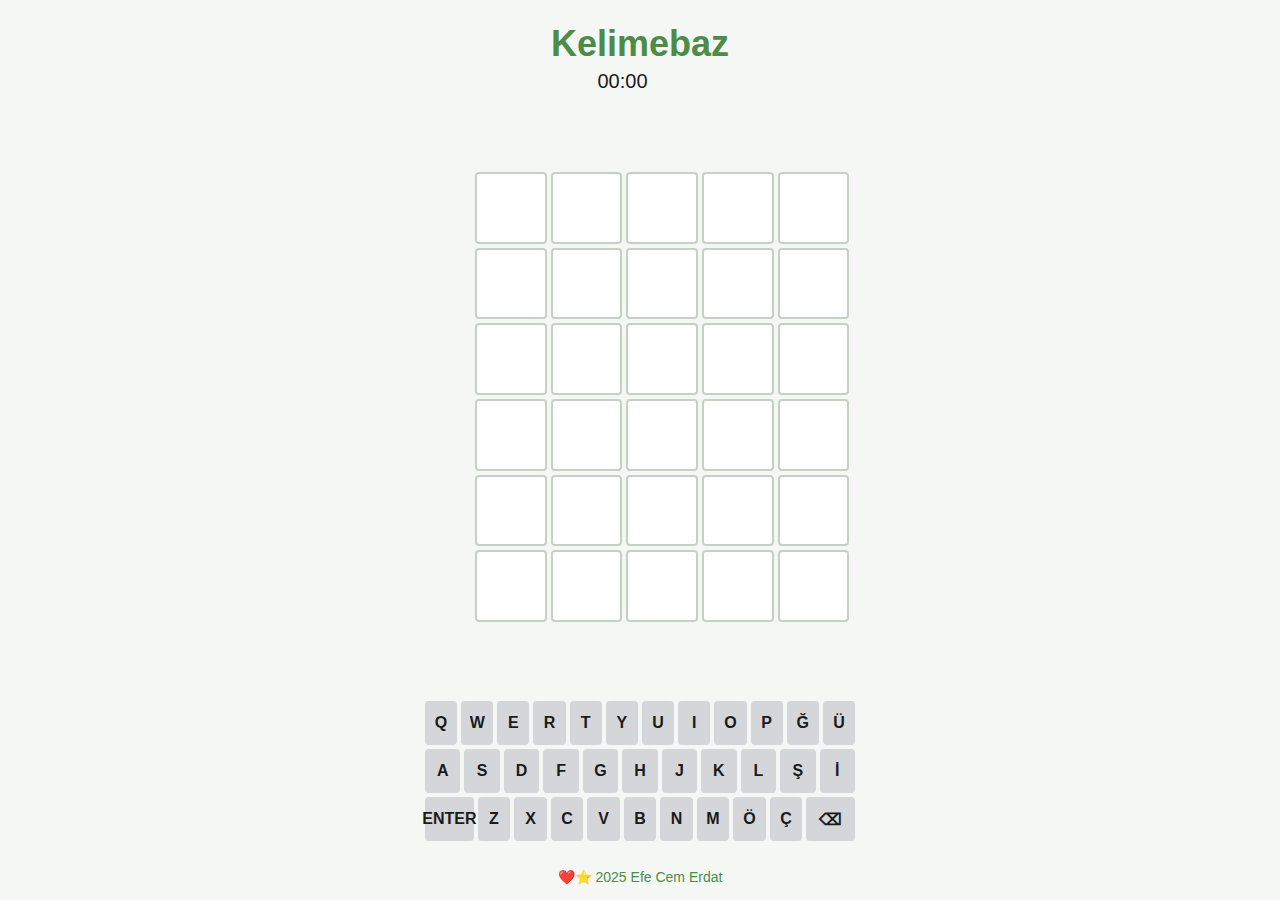
<file: oyun/index.html>
<!DOCTYPE html>
<html lang="tr">
<head>
    <meta charset="UTF-8">
    <meta name="viewport" content="width=device-width, initial-scale=1.0, maximum-scale=1.0, user-scalable=no">
    <meta name="apple-mobile-web-app-capable" content="yes">
    <meta name="apple-mobile-web-app-status-bar-style" content="black-translucent">
    <title>Kelimebaz</title>
    <link rel="manifest" href="manifest.json">
    <link rel="icon" type="image/svg+xml" href="icon.svg">
    <link rel="apple-touch-icon" href="icons/icon-192.png">
    <meta name="theme-color" content="#6aaa64">
    <link rel="stylesheet" href="styles.css">
</head>
<body>
    <div class="overlay" id="overlay"></div>
    <div class="popup" id="popup">
        <h2 id="popup-title"></h2>
        <p id="popup-message"></p>
        <button id="popup-close">Tamam</button>
    </div>
    <div class="game-container">
        <div class="header">
            <h1>Kelimebaz</h1>
            <div class="timer-container">
                <div class="timer" id="timer">00:00</div>
                <button id="replay-btn">↻</button>
            </div>
        </div>
        <div class="grid-container">
            <div id="grid"></div>
        </div>
        <div id="keyboard"></div>
        <div id="message">❤️⭐️ 2025 Efe Cem Erdat</div>
    </div>

    <script>
        if ('serviceWorker' in navigator) {
            navigator.serviceWorker.register('/sw.js')
                .then(registration => console.log('ServiceWorker registered'))
                .catch(error => console.log('ServiceWorker registration failed:', error));
        }

        const WORD_LENGTH = 5;
        const MAX_GUESSES = 6;
        const WORD_LIST = [
"DULDA",
"DULUK",
"DUMAN",
"DUMUR",
"DURAÇ",
"DURAK",
"DURAL",
"DURGU",
"DURMA",
"DURUK",
"DURUM",
"DURUŞ",
"DUŞAK",
"DUVAK",
"DUVAR",
"DUYAR",
"DUYGU",
"DUYMA",
"DUYUM",
"DUYUŞ",
"DÜBEL",
"DÜBEŞ",
"DÜDEN",
"DÜDÜK",
"DÜGAH",
"DÜĞME",
"DÜĞÜM",
"DÜĞÜN",
"DÜMEN",
"DÜNİT",
"DÜNKÜ",
"DÜNÜR",
"DÜNYA",
"DÜRME",
"DÜRTÜ",
"DÜRÜM",
"DÜRZİ",
"DÜRZÜ",
"DÜŞÇÜ",
"DÜŞES",
"DÜŞEŞ",
"DÜŞEY",
"DÜŞKÜ",
"DÜŞME",
"DÜŞÜK",
"DÜŞÜN",
"DÜŞÜŞ",
"DÜŞÜT",
"DÜVEL",
"DÜVEN",
"DÜVER",
"DÜYEK",
"DÜYUN",
"OFSET",
"DÜZCE",
"DÜZEÇ",
"DÜZEM",
"DÜZEN",
"DÜZEY",
"DÜZME",
"EBCET",
"EBEDÎ",
"EBELİ",
"EBLEH",
"ECDAT",
"EÇHEL",
"EDALI",
"EDEBÎ",
"EDİNÇ",
"EDVAR",
"EFECE",
"EFEKT",
"EFKAR",
"AĞMAK",
"AĞNAM",
"AĞRAZ",
"AĞYAR",
"AHALİ",
"AHBAP",
"AHCAR",
"AHENK",
"AHFAT",
"AHİZE",
"AHKAM",
"AHLAF",
"AHLAK",
"AHLAT",
"AHLAT",
"AHMAK",
"AHRAZ",
"AHŞAP",
"AHVAL",
"AİDAT",
"AJANS",
"AKABE",
"AKAĞA",
"AKAİT",
"AKAJU",
"AKALA",
"AKBAŞ",
"AKÇIL",
"AKDUT",
"AKEMİ",
"AKICI",
"AKİDE",
"AKİDE",
"AKKAN",
"AKKOR",
"AKKUŞ",
"AKLAN",
"AKLEN",
"AKLIK",
"AKMAK",
"AKMAZ",
"AKONT",
"AKORT",
"AKPAK",
"AKPAS",
"AKRAN",
"AKREP",
"AKREP",
"AKSAK",
"AKSAM",
"AKSAN",
"AKSON",
"AKŞAM",
"AKŞIN",
"AKTAR",
"AKTİF",
"AKTÖR",
"AKVAM",
"AKYEL",
"AKYEM",
"ALACA",
"ALAKA",
"ALARM",
"ALAZA",
"ALBAY",
"ALBÜM",
"ALÇAK",
"ALENİ",
"ALEVİ",
"ALEYH",
"EFLAK",
"EFRAT",
"EFRİZ",
"EFSUN",
"EGLOG",
"EGZOZ",
"EĞLEK",
"EĞMEÇ",
"EĞMEK",
"EĞREZ",
"EĞRİM",
"EHRAM",
"EHVEN",
"EJDER",
"EKİCİ",
"EKİLİ",
"EKKÖK",
"EKLEM",
"EKLER",
"EKMEK",
"EKMEK",
"EKOSE",
"EKRAN",
"EKSEN",
"EKSER",
"EKSİK",
"EKSİN",
"DİNME",
"DİPLİ",
"DİREK",
"DİREN",
"DİREY",
"DİRİĞ",
"DİRİL",
"DİRİL",
"DİRİM",
"DİSKO",
"DİŞÇİ",
"DİŞİL",
"DİŞLİ",
"DİTME",
"DİVAL",
"DİVAN",
"DİVİK",
"DİVİT",
"DİYAR",
"DİYET",
"DİYET",
"DİYEZ",
"DİZEL",
"DİZEM",
"DİZGE",
"DİZGİ",
"DİZİM",
"DİZİN",
"DİZİŞ",
"DİZME",
"DOGMA",
"DOĞAÇ",
"DOĞAL",
"DOĞAN",
"DOĞMA",
"DOĞRU",
"DOĞUM",
"DOĞUŞ",
"DOKUZ",
"DOLAK",
"DOLAM",
"DOLAP",
"DOLAR",
"DOLAY",
"DOLGU",
"DOLMA",
"DOLUM",
"DOLUŞ",
"DOMUR",
"DOMUZ",
"DONAM",
"DONLU",
"DONMA",
"DONRA",
"DONUK",
"DORUK",
"DORUM",
"DOSYA",
"DOYGU",
"DOYMA",
"DOYUM",
"DOYUŞ",
"DOZAJ",
"DOZER",
"DÖKME",
"DÖKÜK",
"DÖKÜM",
"DÖLEK",
"DÖLÜT",
"DÖNEÇ",
"DÖNEK",
"DÖNEL",
"DÖNEM",
"DÖNER",
"DÖNGÜ",
"DÖNME",
"DÖNÜK",
"DÖNÜM",
"DÖNÜŞ",
"DÖŞEK",
"DÖŞEM",
"DÖVEÇ",
"DÖVİZ",
"DÖVME",
"DÖVÜŞ",
"DRAJE",
"DRAMA",
"DUACI",
"DUBAR",
"DUBLE",
"DÜÇAR",
"DUDAK",
"DUHUL",
"CADDE",
"CAHİL",
"CAİZE",
"CALİP",
"CAMCI",
"CAMIZ",
"CAMİA",
"CAMİT",
"CAMLI",
"CAMSI",
"CANIM",
"CANAN",
"CANİP",
"CANLI",
"CARLI",
"CARTA",
"CASUS",
"CAYIŞ",
"CAYMA",
"CAZCI",
"CAZİP",
"CAZLI",
"CEBEL",
"CEBİN",
"CEBİR",
"CEBİR",
"CEBRÎ",
"CEDİT",
"CEDRE",
"CEHİL",
"CEHRE",
"CEHRİ",
"CEKET",
"CELAL",
"CELBE",
"CELEP",
"CELİL",
"CELSE",
"CEMAN",
"CEMAL",
"CEMİL",
"CEMRE",
"CENAH",
"CENAP",
"CENİN",
"CENUP",
"CEPÇİ",
"CEPHE",
"CEREN",
"CESET",
"CESİM",
"CESUR",
"CEVAP",
"CEVAZ",
"CEVİR",
"CEVİZ",
"CEVVİ",
"CEVZA",
"CEZAİ",
"CEZBE",
"CEZİR",
"CEZRÎ",
"CEZVE",
"CIBIL",
"CICIK",
"CILIZ",
"CIVIK",
"BATIK",
"BATIL",
"BATIN",
"BATIŞ",
"BATİK",
"BATMA",
"BATUR",
"BAVCI",
"BAVLI",
"BAVUL",
"BAYAN",
"BAYAT",
"BAYIR",
"BAYMA",
"BAYRI",
"BAZAL",
"BAZEN",
"BAZİK",
"BAZİT",
"BEBEK",
"BECET",
"BEDEL",
"BEDEN",
"BEDİİ",
"BEDİK",
"BEDİR",
"BEDÜK",
"BEGÜM",
"BEHER",
"BEHEY",
"BEHRE",
"BEKAR",
"BEKAR",
"BEKAS",
"BEKÇİ",
"BEKRİ",
"BELCE",
"BELDE",
"BELEK",
"BELEN",
"BELEŞ",
"BELGE",
"BELGİ",
"BELİĞ",
"BELİK",
"BELİT",
"BELKİ",
"BELLİ",
"BELLİ",
"BEMOL",
"BENCE",
"BENCİ",
"BENDE",
"BENEK",
"BENGİ",
"BENGİ",
"BENİZ",
"BENLİ",
"BERAT",
"BERİL",
"BERRİ",
"BESİN",
"BESTE",
"BAHİR",
"BAHİS",
"BAHRİ",
"BAKAÇ",
"BAKAM",
"BAKAN",
"BAKIM",
"BAKIR",
"BAKIŞ",
"BAKİR",
"BAKLA",
"BAKMA",
"BALAR",
"BALAT",
"BALCI",
"BALDO",
"BALET",
"BALIK",
"BALIK",
"BALİĞ",
"BALKI",
"BALLI",
"BALON",
"BALOZ",
"BALTA",
"BALYA",
"BAMBU",
"BAMYA",
"BANAK",
"BANAL",
"BANJO",
"BANDO",
"BANKA",
"BANKO",
"BANMA",
"BANYO",
"BARAJ",
"BARAK",
"BARAN",
"BARBA",
"BARCI",
"BARÇA",
"BARDA",
"BAREM",
"BARET",
"BARIŞ",
"BARİT",
"BARİZ",
"BARKA",
"BAROK",
"BARON",
"BARUT",
"BASAK",
"BASAR",
"BASAR",
"BASEN",
"BASIK",
"BASIM",
"BASIN",
"BASIŞ",
"BASİL",
"BASİT",
"BASKI",
"BASMA",
"BASSO",
"BASTI",
"BASUR",
"BASYA",
"ACUBE",
"ABACI",
"ABADİ",
"ABALI",
"ABANİ",
"ABAŞO",
"ABAZA",
"ABDAL",
"ABDAL",
"ABECE",
"ABİDE",
"ABLAK",
"ABONE",
"ABRAŞ",
"APRİL",
"ABULİ",
"ACABA",
"ACELE",
"ACEMİ",
"ACEZE",
"ACICA",
"ACILI",
"ACIMA",
"ACIOT",
"ACISU",
"ACİBE",
"ACUZE",
"AÇLIK",
"AÇMAK",
"AÇMAZ",
"ADALE",
"ADALI",
"ADAMI",
"ADAMA",
"ADEDÎ",
"ADESE",
"ADETA",
"ADRES",
"ADSIZ",
"AFAKİ",
"AFAZİ",
"AFİFE",
"AFİLİ",
"AFİŞE",
"AFONİ",
"AFSUN",
"AFŞAR",
"AFTOS",
"AFYON",
"AGAMİ",
"AGORA",
"AGRAF",
"AĞCIK",
"AĞILI",
"ARABA",
"ARABİ",
"ARACI",
"ARAKA",
"ARAMA",
"ARAZİ",
"ARDAK",
"ARDIÇ",
"ARDIL",
"AREFE",
"ARENA",
"ARGAÇ",
"ARGIN",
"ARGIT",
"ARGON",
"ARICI",
"ARIZA",
"ARIZİ",
"ARİFE",
"ARİYA",
"ARİZA",
"ARKAÇ",
"ARKIT",
"ARKOZ",
"ARMUT",
"ARMUZ",
"AROMA",
"ARPÇI",
"ARPEJ",
"ARSIZ",
"ARŞIN",
"ARŞİV",
"ARTÇI",
"ARTER",
"ARTIK",
"ARTIM",
"ARTIN",
"ARTIŞ",
"ARTMA",
"ASABİ",
"ASHAP",
"ASILI",
"ASİDE",
"ASKAT",
"ASKER",
"ASKLI",
"ASLAN",
"ASLAN",
"ASLEN",
"ASLIK",
"ASMAK",
"ASPUR",
"ASTAR",
"ASTAT",
"ASTIM",
"ASUDE",
"ASYÖN",
"AŞAĞI",
"AŞAMA",
"AŞARİ",
"AŞEVİ",
"AŞICI",
"AŞILI",
"AŞIRI",
"AŞİNA",
"AŞKIN",
"AŞLIK",
"AŞMAK",
"AŞURE",
"ATAMA",
"ATARİ",
"ATAŞE",
"ATFEN",
"ATICI",
"ALGIN",
"ALICI",
"ALİZE",
"ALKAN",
"ALKIM",
"ALKIŞ",
"ALKİL",
"ALKOL",
"ALLAH",
"ALLAH",
"ALLEM",
"ALLIK",
"ALMAÇ",
"ALMAK",
"ALMAN",
"ALMAŞ",
"ALNAÇ",
"ALTES",
"ALTIK",
"ALTIN",
"ALTIZ",
"ALTLI",
"ALYON",
"AMANE",
"AMADE",
"AMBAR",
"AMBER",
"AMELE",
"AMELÎ",
"AMİGO",
"AMORF",
"AMPER",
"AMPİR",
"AMPUL",
"AMUDİ",
"ANACA",
"ANALI",
"ANANE",
"ANCAK",
"ANDAÇ",
"ANDIK",
"ANDIZ",
"ANELE",
"ANEMİ",
"ANGIÇ",
"ANGIN",
"ANGUT",
"ANİDE",
"ANJİN",
"ANKET",
"ANLAK",
"ANLAM",
"ANLIK",
"ANMAK",
"ANONS",
"ANSIZ",
"ANTEN",
"ANTET",
"ANTİK",
"ANTLI",
"ANTRE",
"ANÜRİ",
"ANYON",
"APACI",
"APİKO",
"APLİK",
"APORT",
"APOŞİ",
"APOTR",
"APSİS",
"APTAL",
"BAŞAK",
"BAŞAK",
"BAŞAT",
"BAŞÇI",
"BAŞKA",
"BAŞLI",
"BATAK",
"BATAR",
"BEŞER",
"BEŞER",
"BEŞİK",
"BEŞİZ",
"BEŞLİ",
"BEŞME",
"BEŞON",
"BEŞÜÇ",
"BETER",
"BETİK",
"BETİM",
"BETON",
"BEYAN",
"BEYAZ",
"BEYİN",
"BEYİT",
"BEYZİ",
"BEZCİ",
"BEZEK",
"BEZEN",
"BEZGİ",
"BEZİK",
"BEZİR",
"BEZME",
"BEZSİ",
"BICIL",
"BIÇAK",
"BIÇIK",
"BIÇKI",
"BIDIK",
"BIKIŞ",
"BIKMA",
"BIYIK",
"CIVMA",
"CIZIK",
"CİBRE",
"CİCİM",
"CİCİK",
"CİCİM",
"CİCOZ",
"CİDAL",
"CİDAR",
"CİDDİ",
"CİĞER",
"CİHAN",
"CİHAR",
"CİHAT",
"CİHAZ",
"CİHET",
"CİLVE",
"CİMRİ",
"CİNAİ",
"CİNAS",
"CİNCİ",
"CİNLİ",
"CİNSÎ",
"CİRİM",
"CİRİT",
"CİSİM",
"CİVAN",
"CİVAR",
"CİZYE",
"CONTA",
"CORUM",
"COŞKU",
"COŞMA",
"CUDAM",
"CUKKA",
"CUMBA",
"CUNDA",
"CUNTA",
"CUŞİŞ",
"CÜBBE",
"CÜCÜK",
"CÜLUS",
"CÜMLE",
"CÜNHA",
"CÜNUN",
"CÜNÜP",
"CÜRET",
"CÜRUF",
"CÜRÜM",
"CÜSSE",
"ATLAS",
"ATLAS",
"ATLET",
"ATMAK",
"ATMIK",
"AVANS",
"AVARA",
"AVARE",
"AVDET",
"AVANE",
"AVİZE",
"AVLAK",
"AVRAT",
"AVRET",
"AVŞAR",
"AVUNÇ",
"AVURT",
"AYDIN",
"AYEVİ",
"AYGIR",
"AYGIT",
"AYICI",
"AYLAK",
"AYLIK",
"AYMAK",
"AYMAZ",
"AYNAZ",
"AYNAZ",
"AYNEN",
"AYRAÇ",
"AYRAN",
"AYRIÇ",
"AYRIK",
"AYRIM",
"AYRIT",
"AYSAR",
"AYSIZ",
"EYVAN",
"AYVAZ",
"AYYAR",
"AYYAŞ",
"AYYUK",
"AZADE",
"AZAMİ",
"AZÇOK",
"AZERİ",
"AZGIN",
"AZILI",
"AZİZE",
"AZLIK",
"AZMAK",
"AZMAK",
"AZMAN",
"AZNİF",
"AZOİK",
"AZVAY",
"BABAM",
"BABAÇ",
"BABAİ",
"BACAK",
"BAÇÇI",
"BADAS",
"BADAT",
"BADEM",
"BADIÇ",
"BADİK",
"BADYA",
"BAGAJ",
"BAGET",
"BAĞAN",
"BAĞCI",
"BAĞIL",
"BAĞIM",
"BAĞIN",
"BAĞIR",
"BAĞIŞ",
"BAĞIT",
"BAĞLI",
"BAHAİ",
"BAHAR",
"BAHAR",
"BAHÇE",
"BORUK",
"BOYAR",
"BOYAR",
"BOYCA",
"BOYLU",
"BOYNA",
"BOYUN",
"BOYUT",
"BOZCA",
"BOZMA",
"BOZUK",
"BOZUK",
"BOZUM",
"BÖBÜR",
"BÖCEK",
"BÖĞÜR",
"BÖLEN",
"BÖLGE",
"BÖLME",
"BÖLÜK",
"BÖLÜM",
"BÖLÜŞ",
"BÖLÜT",
"BÖNCE",
"BÖREK",
"BÖYLE",
"BRANŞ",
"BRAVO",
"BRONŞ",
"BRONZ",
"BRÖVE",
"BUCAK",
"BUÇUK",
"BUDAK",
"BUDUN",
"BUGÜN",
"BUĞRA",
"BUĞUR",
"BUHAR",
"BUHUR",
"BUKET",
"BUKLE",
"BULAK",
"BULGU",
"BULMA",
"BÜLUĞ",
"BULUŞ",
"BULUT",
"BUNAK",
"BUNCA",
"BUNLU",
"BURCU",
"BURGU",
"BURMA",
"BURUK",
"BURUN",
"BUTİK",
"BUTON",
"BUYMA",
"BUYOT",
"BUYUR",
"BUZCU",
"BUZLA",
"BUZLU",
"BUZUL",
"BÜCÜR",
"BÜĞET",
"BÜKEN",
"BÜKME",
"BÜKÜK",
"BÜKÜM",
"BÜKÜN",
"BÜKÜŞ",
"BÜNYE",
"BÜRGÜ",
"BÜRÜK",
"BÜTAN",
"BÜTÇE",
"BÜTEN",
"BÜTÜN",
"BÜVET",
"BÜVET",
"BÜYÜK",
"BÜZGÜ",
"BÜZME",
"BÜZÜK",
"CACIK",
"BIZIR",
"BİBER",
"BİBLO",
"BİCİK",
"BİÇEM",
"BİÇİM",
"BİÇİM",
"BİÇİŞ",
"BİÇKİ",
"BİÇME",
"BİDAT",
"BİDAR",
"BİDON",
"BİHUŞ",
"BİKES",
"BİKİR",
"BİLAR",
"BİLEK",
"BİLET",
"BİLGE",
"BİLGİ",
"BİLİM",
"BİLİR",
"BİLİŞ",
"BİLME",
"BİLYE",
"BİNDİ",
"BİNEK",
"BİNER",
"BİNGİ",
"BİNİŞ",
"BİNİT",
"BİNİT",
"BİNME",
"BİRDE",
"BİRAN",
"BİRAZ",
"BİRCİ",
"BİRER",
"BİREY",
"BİRİM",
"BİRLİ",
"BİRUN",
"BİŞEK",
"BİTAP",
"BİTEK",
"BİTEY",
"BİTİK",
"BİTİM",
"BİTİŞ",
"BİTKİ",
"BİTLİ",
"BİTME",
"BİTÜM",
"BİYEL",
"BİZAR",
"BİZCE",
"BİZON",
"BLOKE",
"BOBİN",
"BODUÇ",
"BODUR",
"BOĞAK",
"BOĞAZ",
"BOĞMA",
"BOĞUK",
"BOĞUM",
"BOHÇA",
"BOHEM",
"BOKLU",
"BOLCA",
"BOMBA",
"BOMBA",
"BOMBE",
"BORAK",
"BORAN",
"BORAT",
"BORDA",
"BORDO",
"BORİK",
"BORSA",
"DENEY",
"DENGE",
"DENİZ",
"DENLİ",
"DENLİ",
"DENME",
"DEPAR",
"DERGİ",
"DERİN",
"DERME",
"DERUN",
"DERYA",
"DESEN",
"DESTE",
"DEŞİK",
"DEŞME",
"DETAY",
"DEVAM",
"DEVCE",
"DEVİM",
"DEVİR",
"DEVİR",
"DEVRE",
"DEVRE",
"DEVRÎ",
"DEYİM",
"DEYİŞ",
"DIĞAN",
"DILAK",
"DIŞIK",
"DIŞKI",
"DİBEK",
"DİDAR",
"DİDON",
"DİĞER",
"DİKÇE",
"DİKEÇ",
"DİKEL",
"DİKEN",
"DİKEY",
"DİKİM",
"DİKİŞ",
"DİKİT",
"DİKİZ",
"DİKME",
"DİKSE",
"DİKTA",
"DİKTE",
"DİLCİ",
"DİLEK",
"DİLİM",
"DİLİŞ",
"DİLLİ",
"DİLME",
"DİMAĞ",
"DİNAR",
"DİNCE",
"DİNCİ",
"DİNEK",
"DİNEN",
"DİNGİ",
"DİNİŞ",
"DADAŞ",
"DAĞAR",
"DAĞCI",
"DAĞLI",
"DAĞLI",
"DAHİL",
"DAHİL",
"DAİMA",
"DAİMÎ",
"DAİRE",
"DAKİK",
"DALAK",
"DALAN",
"DALAŞ",
"DALGA",
"DALGI",
"DALIŞ",
"DALIZ",
"DALLI",
"DALMA",
"DALSI",
"DALYA",
"DALYA",
"DAMAK",
"DAMAR",
"DAMAT",
"DAMGA",
"DAMLA",
"DAMLI",
"DANCA",
"DANIŞ",
"DARAÇ",
"DARBE",
"DARCA",
"DASİT",
"DATİF",
"DAVAR",
"DAVET",
"DAVUL",
"DAVYA",
"DAYAK",
"DEBBE",
"DEBİL",
"DEFİN",
"DEFNE",
"DEFOL",
"DEĞER",
"DEĞİL",
"DEĞİM",
"DEĞİN",
"DEĞİN",
"DEĞİŞ",
"DEĞME",
"DEĞME",
"DEKAN",
"DEKAR",
"DEKOR",
"DELGİ",
"DELİK",
"DELİL",
"DELME",
"DELTA",
"DEMEÇ",
"DEMEK",
"DEMEK",
"DEMET",
"DEMİN",
"DEMİR",
"DEMLİ",
"DENEK",
"DENET",
"ÇEVİK",
"ÇEVRE",
"ÇEVRİ",
"ÇEYİZ",
"ÇIBAN",
"ÇIDAM",
"ÇIFIT",
"ÇIĞIR",
"ÇIKAK",
"ÇIKAN",
"ÇIKAR",
"ÇIKIK",
"ÇIKIN",
"ÇIKIŞ",
"ÇIKIT",
"ÇIKMA",
"ÇIKRA",
"ÇIKTI",
"ÇINAR",
"ÇINGI",
"ÇIPIR",
"ÇERAĞ",
"ÇIRAK",
"ÇIRPI",
"ÇITAK",
"ÇIVMA",
"ÇIYAN",
"ÇİÇEK",
"ÇİFTE",
"ÇİGAN",
"ÇİĞDE",
"ÇİĞİN",
"ÇİĞİT",
"ÇİLEK",
"ÇİLLİ",
"ÇİMEK",
"ÇİMEN",
"ÇİNCE",
"ÇİNKO",
"ÇİNKO",
"ÇİNLİ",
"ÇİPİL",
"ÇİRİŞ",
"ÇİROZ",
"ÇİŞİK",
"ÇİTEN",
"ÇİTME",
"ÇİVİT",
"ÇİZGE",
"ÇİZGİ",
"ÇİZİK",
"ÇİZİM",
"ÇİZİŞ",
"ÇİZME",
"ÇİZME",
"ÇOBAN",
"ÇOCUK",
"ÇOĞUL",
"ÇOĞUN",
"ÇOKAL",
"ÇOKÇA",
"ÇOKÇU",
"ÇOLAK",
"ÇOLPA",
"ÇOMAK",
"ÇOMAR",
"ÇOPRA",
"ÇOPUR",
"ÇORAK",
"ÇORAP",
"ÇORBA",
"ÇORLU",
"ÇOTRA",
"ÇOTUK",
"ÇÖĞÜR",
"ÇÖĞÜR",
"ÇÖKEK",
"ÇÖKEL",
"ÇÖKME",
"ÇÖKÜK",
"ÇÖKÜM",
"ÇÖKÜŞ",
"ÇÖMÇE",
"ÇÖMEZ",
"ÇÖPÇÜ",
"ÇÖPLÜ",
"ÇÖREK",
"ÇÖRKÜ",
"ÇÖRTÜ",
"ÇÖVEN",
"ÇÖZGÜ",
"ÇÖZME",
"ÇÖZÜK",
"ÇÖZÜM",
"ÇÖZÜŞ",
"ÇUBUK",
"ÇUKUR",
"ÇULCU",
"ÇULHA",
"ÇUPRA",
"ÇUŞKA",
"ÇUVAL",
"ÇUVAŞ",
"ÇÜKÜR",
"ÇÜNKÜ",
"ÇÜRÜK",
"FENER",
"FENİK",
"FENNÎ",
"FENOL",
"FERAĞ",
"FERAH",
"FERAH",
"FERDA",
"FERDÎ",
"FERİH",
"FERİK",
"FERLİ",
"FERMA",
"FESAT",
"FESİH",
"FETHA",
"FETİH",
"FETİŞ",
"FETÜS",
"FETVA",
"FEVRİ",
"FEYİZ",
"FIKIH",
"FIKRA",
"FIRÇA",
"FIRIN",
"FIRKA",
"FIŞKI",
"FITIK",
"FITRİ",
"FİBER",
"FİDAN",
"FİDYE",
"FİFRE",
"FİGAN",
"FİGÜR",
"FİİLÎ",
"FİKİR",
"FİKRÎ",
"FİLAN",
"FİLET",
"FİLİZ",
"FİLİZ",
"FİLOZ",
"FİLUM",
"FİNAL",
"FİNCE",
"FİNİŞ",
"FİRAK",
"FİRAR",
"FİREZ",
"FİRİK",
"FİRMA",
"FİSKE",
"FİSTO",
"FİŞEK",
"FİŞKA",
"FİŞLİ",
"FİTÇİ",
"FİTİL",
"FİTNE",
"FİTRE",
"FİYAT",
"FİZİK",
"FLAMA",
"FLEOL",
"FLORA",
"FLORİ",
"FLÖRE",
"FLÖRT",
"FODLA",
"FODRA",
"FODUL",
"FONDA",
"FONEM",
"FORMA",
"FOROZ",
"FORSA",
"FORUM",
"FOSİL",
"FRANK",
"FRENK",
"FRESK",
"FREZE",
"FRİGO",
"FRİSA",
"FUAYE",
"FUHUŞ",
"FUJER",
"FULAR",
"FULYA",
"FUNDA",
"FÜNYE",
"FURYA",
"FÜLÜS",
"FÜSUN",
"FÜTUR",
"FÜZEN",
"GABİN",
"GABRO",
"GABYA",
"GADİR",
"GAFİL",
"GAFUR",
"GAİLE",
"GAİTA",
"GALAT",
"GALİP",
"GALİZ",
"GALON",
"GALOŞ",
"GAMBA",
"GAMET",
"GAMLI",
"GAMZE",
"GARAJ",
"ESKİZ",
"ESLAF",
"ESLEK",
"ESMEK",
"ESMER",
"ESNAF",
"ESNEK",
"ESPAS",
"ESPRİ",
"ESRAR",
"ESRAR",
"ESRİK",
"ESSAH",
"ESTER",
"ESTET",
"ESVAP",
"EŞARP",
"EŞHAS",
"EŞKAL",
"EŞKİN",
"EŞLEK",
"EŞLEM",
"EŞLİK",
"EŞMEK",
"EŞMEK",
"EŞRAF",
"EŞREF",
"EŞSİZ",
"ETÇİK",
"ETÇİL",
"ETENE",
"ETKEN",
"ETKİN",
"ETLİK",
"ETMEK",
"ETMEN",
"ETNİK",
"ETRAF",
"ETSİZ",
"EVAZE",
"EVCEK",
"EVCİK",
"EVCİL",
"EVDEŞ",
"EVGİN",
"EVHAM",
"EVİŞİ",
"EVİYE",
"EVKAF",
"EVLAT",
"EVLEK",
"EVLİK",
"EVRAK",
"EVRAT",
"EVREN",
"EVRİK",
"EVRİM",
"EVSAF",
"EVSİN",
"EVSİZ",
"EVVEL",
"EYLEM",
"EYLÜL",
"EYTAM",
"EYVAH",
"AYVAN",
"EYYAM",
"EZANİ",
"EZBER",
"EZELÎ",
"EZGİN",
"EZİCİ",
"EZİNÇ",
"EZMEK",
"FACİA",
"FAGOT",
"FAHİŞ",
"FAHRİ",
"FAHTE",
"FAHUR",
"FAKAT",
"FAKİH",
"FAKİR",
"FAKÜL",
"FALAN",
"FALCI",
"FALEZ",
"FALSO",
"FALYA",
"FANTA",
"FANTİ",
"FANUS",
"FANYA",
"FARAD",
"FARAŞ",
"FARBA",
"FARİĞ",
"FARİL",
"FASET",
"FASIL",
"FASİH",
"FASİT",
"FASKA",
"FASLI",
"FASON",
"FATİH",
"FAUNA",
"FAYDA",
"FAZIL",
"FAZLA",
"FECİR",
"FEDAİ",
"FEHVA",
"FEKÜL",
"FELAH",
"FELEK",
"FENCİ",
"GÜDÜK",
"GÜDÜM",
"GÜFTE",
"GÜĞÜM",
"GÜLCÜ",
"GÜLEÇ",
"GÜLLE",
"GÜLLÜ",
"GÜLME",
"GÜLÜK",
"GÜLÜŞ",
"GÜLÜT",
"GÜMEÇ",
"GÜMÜL",
"GÜMÜŞ",
"GÜNAH",
"GÜNCE",
"GÜNEÇ",
"GÜNEŞ",
"GÜNEY",
"GÜNLÜ",
"GÜRCÜ",
"GÜREŞ",
"GÜRUH",
"GÜTME",
"GÜVEÇ",
"GÜVEN",
"GÜVEZ",
"GÜZEL",
"GÜZEY",
"GÜZÜN",
"HABBE",
"HABER",
"HABEŞ",
"HABİP",
"HABİS",
"HACET",
"HACİM",
"HACİR",
"HACİZ",
"HAÇLI",
"HADDE",
"HADIM",
"HADİM",
"HADİS",
"HAFIZ",
"HAFİF",
"HAFİT",
"HAFTA",
"HAHAM",
"HAHHA",
"HAİLE",
"HAKAN",
"HAKAS",
"HAKÇA",
"HAKEM",
"HAKİM",
"HAKİM",
"HAKİR",
"HAKLI",
"HALAS",
"HALAT",
"HALAY",
"HALEF",
"HALEL",
"HALEN",
"HALET",
"HALFA",
"HALİÇ",
"HALİK",
"HALİM",
"HALİS",
"HALKA",
"HALUK",
"HAMAK",
"HAMAL",
"HAMAM",
"HAMEL",
"HAMIZ",
"HAMİL",
"HAMİŞ",
"HAMLA",
"HAMLE",
"HAMSE",
"HAMSİ",
"HAMUR",
"HAMUT",
"HANAY",
"HANCI",
"HANDE",
"HANEK",
"HANGİ",
"HANIM",
"HAPAZ",
"HAPÇI",
"HAPİS",
"HAPŞU",
"HARAÇ",
"HARAM",
"HARAP",
"HARAR",
"HARBE",
"HARBİ",
"HARBÎ",
"HAREM",
"HARIM",
"HARIN",
"HARİÇ",
"HARİM",
"HARİR",
"HARİS",
"HARLI",
"HARTA",
"HASAR",
"HASAT",
"HASBİ",
"HASEP",
"HASET",
"HASIL",
"HASIM",
"HASIR",
"HASİS",
"HASPA",
"HASSA",
"HASSE",
"HASTA",
"HASUN",
"HASUT",
"HAŞAT",
"HAŞIL",
"HAŞİN",
"HAŞİR",
"HAŞİŞ",
"HAŞİV",
"HATIL",
"HATIR",
"HATİF",
"HATİM",
"HATİP",
"HATMİ",
"HATTA",
"HATUN",
"HAVAİ",
"HAVAN",
"HAVAS",
"HAVAS",
"HAVLI",
"HAVLU",
"HAVRA",
"HAVUÇ",
"HAVUT",
"HAVUZ",
"HAVYA",
"HAVZA",
"HAYAL",
"HAYAT",
"HAYAT",
"HAYBE",
"HAYDA",
"HAYDİ",
"HAYFA",
"HAYIF",
"HAYIR",
"HAYIR",
"HAYIT",
"HAYIZ",
"HAYLİ",
"HAYTA",
"HAZAN",
"HAZAR",
"HAZAR",
"HAZCI",
"HAZIK",
"HAZIM",
"HAZIR",
"HAZİN",
"HAZNE",
"HECİN",
"HEDEF",
"HEDER",
"HEDİK",
"HEKİM",
"HELAK",
"HELAL",
"HELEN",
"HELİK",
"HELİS",
"HELKE",
"HELME",
"HELVA",
"HEMDE",
"HEMEN",
"HEMPA",
"HEMZE",
"HENÜZ",
"HEPSİ",
"HEREK",
"HERİF",
"HERTZ",
"HERZE",
"HESAP",
"ÇABUK",
"ÇADIR",
"ÇAĞLA",
"ÇAĞMA",
"ÇAĞRI",
"ÇAKAL",
"ÇAKAR",
"ÇAKER",
"ÇAKIL",
"ÇAKIM",
"ÇAKIN",
"ÇAKIR",
"ÇAKIR",
"ÇAKIŞ",
"ÇAKMA",
"ÇALAK",
"ÇALAP",
"ÇALAR",
"ÇALGI",
"ÇALIK",
"ÇALIM",
"ÇALIŞ",
"ÇALKI",
"ÇALMA",
"ÇALTI",
"ÇAMAT",
"ÇAMÇA",
"ÇAMUR",
"ÇANAK",
"ÇANCI",
"ÇANDI",
"ÇANTA",
"ÇAPAK",
"ÇAPAK",
"ÇAPAR",
"ÇAPAR",
"ÇAPLA",
"ÇAPLI",
"ÇAPMA",
"ÇAPUL",
"ÇAPUT",
"ÇARIK",
"ÇARKA",
"ÇARPI",
"ÇARŞI",
"ÇASAR",
"ÇAŞIT",
"ÇATAK",
"ÇATAL",
"ÇATIK",
"ÇATIŞ",
"ÇATKI",
"ÇATMA",
"ÇAVLI",
"ÇAVUN",
"ÇAVUŞ",
"ÇAYAN",
"ÇAYCI",
"ÇAYIR",
"ÇAYLI",
"ÇEBİÇ",
"ÇECİK",
"ÇEÇEN",
"ÇEDİK",
"ÇEHRE",
"ÇEKÇE",
"ÇEKEK",
"ÇEKEL",
"ÇEKEM",
"ÇEKER",
"ÇEKİÇ",
"ÇEKİK",
"ÇEKİM",
"ÇEKİŞ",
"ÇEKME",
"ÇEKÜL",
"ÇELEK",
"ÇELEN",
"ÇELGİ",
"ÇELİK",
"ÇELİK",
"ÇELİM",
"ÇELLO",
"ÇELME",
"ÇEMÇE",
"ÇEMEN",
"ÇEMİÇ",
"ÇENEK",
"ÇENET",
"ÇENGİ",
"ÇEPEL",
"ÇEPER",
"ÇEPEZ",
"ÇEPİN",
"ÇERÇİ",
"ÇEREZ",
"ÇERGE",
"ÇEŞİT",
"ÇEŞME",
"ÇEŞNİ",
"ÇETİN",
"ELBET",
"ELÇEK",
"ELÇİM",
"ELEJİ",
"ELELE",
"ELEME",
"ELGİN",
"ELHAK",
"ELİFÎ",
"ELİPS",
"ELİŞİ",
"ELİUZ",
"ELLİK",
"ELMAS",
"ELVAN",
"ELYAF",
"ELZEM",
"EMARE",
"EMAYE",
"EMCEK",
"EMCİK",
"EMLAK",
"EMLİK",
"EMMEÇ",
"EMMEK",
"EMRAZ",
"EMSAL",
"EMTİA",
"EMVAL",
"EMZİK",
"ENAYİ",
"ENCAM",
"ENDAM",
"ENDER",
"ENEME",
"ENFES",
"ENGEL",
"ENGİN",
"ENGİN",
"ENKAZ",
"ENLEM",
"ENÖTE",
"ENSİZ",
"ENTEL",
"ENZİM",
"EOSEN",
"EPEYİ",
"EPOPE",
"ERBAP",
"ERBAŞ",
"ERBİN",
"ERDEM",
"ERDEN",
"ERGEÇ",
"ERGEN",
"ERGİN",
"ERİKA",
"ERİME",
"ERİNÇ",
"ERKAN",
"ERKEÇ",
"ERKEK",
"ERKEN",
"ERKİN",
"ERKLİ",
"ERLİK",
"ERMEK",
"ERMİN",
"ERMİŞ",
"EROİN",
"ERSİZ",
"ERVAH",
"ERZAK",
"ESAME",
"ESANS",
"ESASİ",
"ESBAK",
"ESBAP",
"ESEME",
"ESHAM",
"ESİRE",
"GİZLİ",
"GLASE",
"GNAYS",
"GOCUK",
"GOLCÜ",
"GONCA",
"GORİL",
"GOTİK",
"GÖBEK",
"GÖBEL",
"GÖCEN",
"GÖÇER",
"GÖÇME",
"GÖÇÜK",
"GÖÇÜM",
"GÖÇÜŞ",
"GÖDEN",
"GÖDEŞ",
"GÖĞEM",
"GÖĞÜS",
"GÖKÇE",
"GÖLEK",
"GÖLET",
"GÖLGE",
"GÖLÜK",
"GÖMME",
"GÖMÜK",
"GÖMÜŞ",
"GÖMÜT",
"GÖNCÜ",
"GÖNEN",
"GÖNÜL",
"GÖNYE",
"GÖREV",
"GÖRGÜ",
"GÖRME",
"GÖRME",
"GÖRÜM",
"GÖRÜŞ",
"GÖVDE",
"GÖVEK",
"GÖVEL",
"GÖVEM",
"GÖYÜK",
"GÖZÜM",
"GÖZCÜ",
"GÖZDE",
"GÖZER",
"GÖZGÜ",
"GÖZLÜ",
"GRADO",
"GRENA",
"GRİZU",
"GROSA",
"GUANO",
"GUATR",
"GUDDE",
"GULAŞ",
"GULET",
"GURME",
"GURUP",
"GURUR",
"GUSTO",
"GUSÜL",
"GÜBRE",
"GÜCÜK",
"GÜCÜN",
"GÜÇLÜ",
"GÜDEK",
"HEVES",
"KOVUK",
"KOVUŞ",
"KOYAK",
"KOYAR",
"KOYMA",
"KOYUN",
"KOYUN",
"KOYUT",
"KOZAK",
"KÖÇEK",
"KÖFTE",
"KÖHNE",
"KÖKÇÜ",
"KÖKEN",
"KÖKLÜ",
"KÖKSÜ",
"KÖLÜK",
"KÖMBE",
"KÖMEÇ",
"KÖMÜR",
"KÖMÜŞ",
"KÖPEK",
"KÖPRÜ",
"KÖPÜK",
"KÖRPE",
"KÖRÜK",
"KÖSÇÜ",
"KÖSEM",
"KÖSNÜ",
"KÖŞEK",
"KÖTEK",
"KÖYCÜ",
"KÖYLÜ",
"KRAÇA",
"KRAMP",
"KRANK",
"KRAVL",
"KREDİ",
"KREMA",
"KRİKO",
"KROKİ",
"KROME",
"KROŞE",
"KUBAT",
"KUBBE",
"KUBUR",
"KUCAK",
"KUDAS",
"KUDUZ",
"KUDÜM",
"KUKLA",
"KULAÇ",
"KULAK",
"KULAK",
"KİNCİ",
"KİNİK",
"KİNİN",
"KİNİŞ",
"KİNLİ",
"KİRAZ",
"KİRDE",
"KİREÇ",
"KİRİŞ",
"KİRLİ",
"KİRPİ",
"KİRVE",
"KİSVE",
"KİTAP",
"KİTİN",
"KİTLE",
"KİTRE",
"KİZİR",
"KLAPA",
"KLİMA",
"KLİPS",
"KLİŞE",
"KULÜP",
"KOBAY",
"KOBRA",
"KOÇAK",
"KOÇAN",
"KUÇMA",
"KODES",
"KOFRA",
"KOFUL",
"KOĞUŞ",
"KOKAK",
"KOKET",
"KOKMA",
"KOKOT",
"KOKOZ",
"KOKUŞ",
"KOLAJ",
"KOLAN",
"KOLAY",
"KOLCU",
"KOLEJ",
"KOLİK",
"KOLİT",
"KOLLU",
"KOLON",
"KOLYE",
"KOLZA",
"KOMAR",
"KOMBİ",
"KOMİK",
"KOMOT",
"KOMŞU",
"KOMUT",
"KONAK",
"KONAK",
"KONİK",
"KONMA",
"KONSA",
"KONUK",
"KONUM",
"KONUR",
"KONUŞ",
"KONUT",
"KONUT",
"KOPAL",
"KOPÇA",
"KOPİL",
"KOPMA",
"KOPOY",
"KOPUK",
"KOPUZ",
"KOPYA",
"KORAL",
"KORKU",
"KORNA",
"KORNO",
"KORSE",
"KORTE",
"KORUK",
"KORUN",
"KORZA",
"KOŞAÇ",
"KOŞAM",
"KOŞMA",
"KOŞUK",
"KOŞUL",
"KOŞUM",
"KOŞUN",
"KOŞUT",
"KOTAN",
"KOTON",
"KOTRA",
"KOTRA",
"KOVAN",
"KOVCU",
"KOVMA",
"GARAZ",
"GARBİ",
"GARİP",
"GAROZ",
"GASİL",
"GAŞİY",
"GAUSS",
"GAVOT",
"GAVUR",
"GAYDA",
"GAYET",
"GAYRI",
"GAYRİ",
"GAYUR",
"GAYYA",
"GAZAL",
"GAZAP",
"GAZEL",
"GAZEL",
"GAZLA",
"GAZLI",
"GAZOZ",
"GAZVE",
"GEBEŞ",
"GEBRE",
"GEBRE",
"GEÇÇE",
"GEÇEK",
"GEÇEN",
"GEÇER",
"GEÇİM",
"GEÇİŞ",
"GEÇİT",
"GEÇME",
"GEDİK",
"GEDME",
"GELEN",
"GELİN",
"GELİR",
"GELİŞ",
"GELME",
"GENEL",
"GENİŞ",
"GENİZ",
"GENOM",
"GEOİT",
"GERÇİ",
"GEREÇ",
"GEREK",
"GEREN",
"GERGİ",
"GERİŞ",
"GERİZ",
"GERME",
"GETTO",
"GEVEN",
"GEVİŞ",
"GEVME",
"GEYİK",
"GEYŞA",
"GEZİŞ",
"GEZME",
"GICIK",
"GICIR",
"GIDIK",
"GIDIM",
"GIPTA",
"GIRLA",
"GIYAP",
"GİDER",
"GİDİŞ",
"GİDON",
"GÜPÜR",
"GİRAY",
"GİRDİ",
"GİREN",
"GİRİM",
"GİRİŞ",
"GİRME",
"GİTAR",
"GİTME",
"GİTTİ",
"GİYİM",
"GİYİŞ",
"GİYİT",
"GİYME",
"GİYSİ",
"GİZEM",
"GİZİL",
"KULİS",
"KULUN",
"KUMAN",
"KUMAR",
"KUMAŞ",
"KUMCU",
"KUMLA",
"KUMLU",
"KUMRU",
"KUMUÇ",
"KUMUK",
"KUMUL",
"KUNDA",
"KUPES",
"KUPON",
"KUPÜR",
"KURAN",
"KURAK",
"KURAL",
"KURAM",
"KURCA",
"KURGU",
"KURMA",
"KURNA",
"KURON",
"YATMA",
"YATSI",
"YAVAN",
"YAVAŞ",
"YAVAŞ",
"YAVER",
"YAVRU",
"YAVSI",
"YAVUZ",
"YAYAN",
"YAYGI",
"YAYIK",
"YAYIM",
"YAYIN",
"YAYIŞ",
"YAYLA",
"YAYLI",
"YAYMA",
"YAZAR",
"YAZGI",
"YAZIK",
"YAZIM",
"YAZIN",
"YAZIN",
"YAZIŞ",
"YAZIT",
"YAZMA",
"YEDEK",
"YEDİZ",
"YEDME",
"YEGAH",
"YEGAN",
"YEĞEN",
"YEĞİN",
"YEĞNİ",
"YEKTA",
"YEKÛN",
"YELEÇ",
"YELEK",
"YELİN",
"YELLİ",
"YELME",
"YELVE",
"YEMCİ",
"MEYİL",
"MEYUS",
"MEYVE",
"MEZAR",
"MEZAT",
"MEZON",
"MEZRA",
"MEZRU",
"MEZUN",
"MEZÜR",
"MUCUR",
"MIGRİ",
"MIHLI",
"MIRRA",
"MISIR",
"MISRA",
"MİÇEL",
"MİDYE",
"MİKAP",
"MİKOZ",
"MİLAT",
"MİLEL",
"MİLİM",
"MİLİS",
"MİLLÎ",
"MİMAR",
"MİMİK",
"MİMLİ",
"MİNİK",
"MİNÖR",
"MİRİM",
"MİRAÇ",
"MİRAS",
"MİRZA",
"MİSAK",
"MİSAL",
"MİSEL",
"MİSİL",
"MİSİS",
"MİTİL",
"MİTOS",
"MİTOZ",
"MİYAR",
"MİYAV",
"MİYAZ",
"MİYOM",
"MİYOP",
"MİZAÇ",
"MİZAH",
"MİZAN",
"MODEL",
"MODEM",
"MODÜL",
"MOĞOL",
"MOLAS",
"MOLLA",
"MOLOZ",
"MONAT",
"MONTE",
"MORAL",
"MOREN",
"MORTO",
"MORUK",
"MOTEL",
"MOTİF",
"MOTOR",
"MOZAK",
"MÖBLE",
"MÖSYÖ",
"MUARE",
"KESİR",
"KESİŞ",
"KESİT",
"KESKİ",
"KESME",
"KESRE",
"KEŞEN",
"KEŞİF",
"KEŞİK",
"KEŞİŞ",
"KEŞKE",
"KEŞKİ",
"KETAL",
"KETEN",
"KETON",
"KETUM",
"KEVEL",
"KEVEN",
"KEYFÎ",
"KEYİF",
"KIBLE",
"KIDEM",
"KILGI",
"KILIÇ",
"KILIF",
"KILIK",
"KILIR",
"KILIŞ",
"KILLI",
"KILMA",
"KIMIL",
"KIMIZ",
"KINLI",
"KIPIK",
"KIPMA",
"KIPTİ",
"KIRAÇ",
"KIRAN",
"KIRAN",
"KIRAT",
"KIRAY",
"KIRBA",
"ISLAH",
"ISLAK",
"ISLIK",
"ISRAR",
"ISSIZ",
"ISTAR",
"IŞIMA",
"IŞKIN",
"IŞTIR",
"ITLAK",
"ITRAH",
"IZGIN",
"IZRAR",
"İBARE",
"İBATE",
"İBDAİ",
"İBLAĞ",
"İBLİS",
"İBRAZ",
"İBRET",
"İBRİK",
"İBZAL",
"İCBAR",
"İCMAL",
"İÇAĞA",
"İÇCEP",
"İÇERİ",
"İÇİCİ",
"İÇİÇE",
"İÇKİN",
"İÇLEM",
"İÇLİK",
"İÇMEK",
"İÇREK",
"İÇSEL",
"İÇSES",
"İÇSİZ",
"İÇTEN",
"İÇYÜZ",
"İÇZAR",
"İDADİ",
"İDAME",
"İDARE",
"İDARİ",
"İDDİA",
"İDEAL",
"İDMAN",
"İDRAK",
"İDRAR",
"İFADE",
"İFFET",
"İFLAH",
"İFLAS",
"İFRAĞ",
"İFRAT",
"İFRAZ",
"İFRİT",
"İFSAT",
"İFTAR",
"İĞDİŞ",
"İĞFAL",
"İĞLİK",
"İHALE",
"İHATA",
"İHBAR",
"İHDAS",
"İHLAL",
"İHLAS",
"İHMAL",
"İHRAÇ",
"İHRAM",
"İHRAZ",
"İHSAN",
"İHSAS",
"İHTAR",
"İHVAN",
"İHZAR",
"İKAME",
"İKBAL",
"İKDAM",
"İKİCİ",
"İKİLE",
"İKİLİ",
"İKLİM",
"İKMAL",
"İKONA",
"İKRAH",
"İKRAM",
"İKRAR",
"İKRAZ",
"İKSİR",
"İLAHE",
"İLAHİ",
"İLAHİ",
"İLAVE",
"İLBAY",
"İLENÇ",
"İLERİ",
"İLETİ",
"İLGEÇ",
"İLHAK",
"İLHAM",
"İLHAN",
"İLKAH",
"İLKEL",
"İLKİN",
"İLLET",
"İLMEK",
"İLMEK",
"İLMİK",
"İLZAM",
"İMALE",
"İMALI",
"İMAME",
"İMBAT",
"İMBİK",
"İMDAT",
"İMECE",
"İMKAN",
"İMLEÇ",
"İMREN",
"İMSAK",
"İNCİN",
"İNANÇ",
"HEYBE",
"HEYET",
"HEZEL",
"HİDİV",
"HIFIZ",
"HIMIŞ",
"HIRBO",
"HIZMA",
"HIRKA",
"HIRLI",
"HISIM",
"HIŞIM",
"HIŞIR",
"HIYAR",
"HIYAR",
"HIZAR",
"HIZIR",
"HIZLA",
"HIZLI",
"HİCAP",
"HİCAZ",
"HİCİV",
"HİCRİ",
"HİÇDE",
"HİÇÇİ",
"HİDRA",
"HİKEM",
"HİLAT",
"HİLAF",
"HİLAL",
"HİLYE",
"HİMEN",
"HİNDİ",
"HİNDU",
"HİPPİ",
"HİSAR",
"HİSAR",
"HİSLİ",
"HİSSE",
"HİSSÎ",
"HİTAM",
"HİTAN",
"HİTAP",
"HİTİT",
"HİZİP",
"HODAN",
"HODRİ",
"HOKEY",
"HOKKA",
"HOPPA",
"HORON",
"HOROZ",
"HOŞAF",
"HOŞÇA",
"HOŞUR",
"HOTOZ",
"HOZAN",
"HÖDÜK",
"HÖYÜK",
"HUDUT",
"HUKUK",
"HULUL",
"HULUS",
"HÜLYA",
"HUMAR",
"HUMMA",
"HUMUS",
"HUMUS",
"HURDA",
"HURMA",
"HURRA",
"HURUÇ",
"HUSUF",
"HUSUL",
"HUSUS",
"HUSYE",
"HUTBE",
"HUTUT",
"HUYLU",
"HÜZME",
"HUZUR",
"HÜCRE",
"HÜCUM",
"HÜKMİ",
"HÜKÜM",
"HÜLLE",
"HÜNER",
"HÜNSA",
"HÜRLE",
"HÜRYA",
"HÜSÜN",
"HÜZÜN",
"IĞRIP",
"IHMAK",
"ILGAR",
"ILGIM",
"ILGIN",
"ILICA",
"ILIMA",
"ILTAR",
"IRAMA",
"IRGAT",
"IRKÇI",
"IRMAK",
"SKALA",
"ISKAT",
"İNCİK",
"İNCİL",
"İNCİR",
"İNDİS",
"İNFAK",
"İNFAZ",
"İNGİN",
"İNKAR",
"İNMEK",
"İNSAF",
"İNSAN",
"İNŞAT",
"İNTAÇ",
"İNTAK",
"İNTAN",
"İNZAL",
"İPÇİK",
"İPEKA",
"İPHAM",
"İPLİK",
"İPSİZ",
"İPTAL",
"İPUCU",
"İRADE",
"İRADİ",
"İRFAN",
"İRİCE",
"İRKME",
"İRMİK",
"İRONİ",
"İRSAL",
"İRSEN",
"İRŞAT",
"İSALE",
"İSEVİ",
"İSHAL",
"İSKAN",
"İSKOÇ",
"İSLAM",
"İSLAV",
"İSLİM",
"İSMEN",
"İSMET",
"İSNAT",
"İSPAT",
"İSPİR",
"İSPİT",
"İSRAF",
"İSTEK",
"İSTEM",
"İSTER",
"İSTİF",
"KAPAN",
"KAPIŞ",
"KAPİK",
"KAPLI",
"KAPMA",
"KAPUT",
"KAPUT",
"KAPUZ",
"KARAR",
"KARGA",
"KARGA",
"KARGI",
"KARGO",
"KARHA",
"KARIK",
"KARIK",
"KARIN",
"KARIŞ",
"KARLI",
"KARLI",
"KARMA",
"KARNE",
"KARNİ",
"KARST",
"KARŞI",
"KARUN",
"KARYE",
"KASAP",
"KASEM",
"KASET",
"KASIK",
"KASIM",
"KASIR",
"KASIT",
"KASİS",
"KASKO",
"KASLI",
"KASMA",
"KASNI",
"KASTİ",
"KAŞAN",
"KAŞAR",
"KAŞIK",
"KAŞİF",
"KAŞLI",
"KATAR",
"KATIK",
"KATIM",
"KATIR",
"KATİL",
"KATİL",
"KATİP",
"KATKI",
"KATLI",
"KATMA",
"KADİM",
"KADİR",
"KADİR",
"KADİT",
"KADRO",
"KADÜK",
"KAFES",
"KAFİR",
"KAFUR",
"KAGİR",
"KAĞAN",
"KAĞIT",
"KAĞNI",
"KAHIR",
"KAHİL",
"KAHİN",
"KAHİR",
"KAHPE",
"KAHVE",
"KAHYA",
"KAİDE",
"KAİME",
"KAKAÇ",
"KAKAO",
"KAKIÇ",
"KAKIŞ",
"KAKMA",
"KAKÜL",
"KALAK",
"KALAN",
"KALAS",
"KALAY",
"KALBÎ",
"KALCI",
"KALÇA",
"KALEM",
"KALFA",
"KALIÇ",
"KALIK",
"KALIM",
"KALIN",
"KALIN",
"KALIN",
"KALIP",
"KALIŞ",
"KALIT",
"KALMA",
"KALYA",
"KAMÇI",
"KAMER",
"KAMET",
"KAMGA",
"KAMIŞ",
"KAMİL",
"KAMUS",
"KANAL",
"KANAT",
"KANCA",
"KANIK",
"KANIŞ",
"KANIT",
"KANİŞ",
"KANLI",
"KANMA",
"KANON",
"KANTO",
"KANUN",
"KANUN",
"KANUN",
"KAPAK",
"KIRCA",
"KIRCI",
"KIRIK",
"KIRIK",
"KIRIK",
"KIRIM",
"KIRKI",
"KIRMA",
"KISAS",
"KISIK",
"KISIM",
"KISIR",
"KISIR",
"KISIŞ",
"KISIT",
"KISKA",
"KISKI",
"KISMA",
"KISMİ",
"KISSA",
"KIŞIN",
"KIŞIR",
"KIŞLA",
"KITAL",
"KITIK",
"KITIR",
"KIVAM",
"KIYAK",
"KIYAM",
"KIYAS",
"KIYGI",
"KIYIK",
"KIYIM",
"KIYIN",
"KIYIŞ",
"KIYMA",
"KIYYE",
"KIZAK",
"KIZAN",
"KIZAN",
"KIZIL",
"KIZIŞ",
"KIZMA",
"KİBAR",
"KİBİR",
"KİFAF",
"KİKLA",
"KİLER",
"KİLİM",
"KİLİT",
"KİLİZ",
"KİLLİ",
"KİLÜS",
"KİMSE",
"KİMÜS",
"KİMYA",
"MÜBAH",
"MUCİP",
"MUCİR",
"MUCİT",
"MUCUK",
"MICIR",
"MUFLA",
"MUHAL",
"MUHAT",
"MUHİK",
"MUHİL",
"MUHİP",
"MUHİT",
"MUJİK",
"MUKİM",
"MUKNİ",
"MUKUS",
"MULAJ",
"MUMCU",
"MUMLU",
"MUMYA",
"MUNİS",
"MURAT",
"MURİS",
"MUSAP",
"MUSIR",
"MUSKA",
"MUSON",
"MUŞTA",
"MUŞTU",
"İSTİM",
"İSTOP",
"İSYAN",
"İŞOLA",
"İŞYOK",
"İŞİNE",
"İŞEME",
"İŞERİ",
"İŞGAL",
"İŞGÜÇ",
"İŞKAL",
"İŞKİL",
"İŞLEK",
"İŞLEM",
"İŞLEV",
"İŞLİK",
"İŞMAR",
"İŞRET",
"İŞSİZ",
"İŞTAH",
"İŞTEŞ",
"İŞYAR",
"İTAAT",
"İTEĞİ",
"İTHAF",
"İTHAL",
"İTHAM",
"İTİCİ",
"İTİLA",
"İTİNA",
"İTLAF",
"İTLİK",
"İTMAM",
"İTMEK",
"İVEDİ",
"İVMEK",
"İYİKİ",
"İYİCE",
"İZABE",
"İZAFE",
"İZAFİ",
"İZALE",
"İZHAR",
"İZLEK",
"İZLEM",
"İZOLE",
"İZZET",
"JAPON",
"JARSE",
"JELOZ",
"JETON",
"JİKLE",
"JİLET",
"JOKEY",
"JÜPON",
"KABAK",
"KABAN",
"KABAN",
"KABIZ",
"KABİL",
"KABÎL",
"KABİN",
"KABİR",
"KABLO",
"KABUK",
"KABUL",
"KABUS",
"KABZA",
"KAÇAK",
"KAÇAR",
"KAÇIK",
"KAÇIŞ",
"KAÇLI",
"KAÇMA",
"KADAR",
"KADEH",
"KADEM",
"KADER",
"KADIN",
"MARON",
"MARTI",
"MARUF",
"MARUL",
"MARUZ",
"MARYA",
"MASAJ",
"MASAL",
"MASAT",
"MASİF",
"MASKE",
"MASNU",
"MASON",
"MASÖR",
"MASTI",
"MASUM",
"MASUN",
"MAŞER",
"MAŞUK",
"MATAH",
"MATBU",
"MATEM",
"MATİZ",
"MATİZ",
"MATLA",
"MATUF",
"MATUH",
"MAVAL",
"MAVİŞ",
"MAVNA",
"MAYIN",
"MAYIS",
"MAYIS",
"MAYNA",
"MAZAK",
"MAZOT",
"MAZUR",
"MEBDE",
"MEBİZ",
"MEBNİ",
"MEBUS",
"MECAL",
"MECAZ",
"MECMU",
"MECRA",
"MECUS",
"MEDAR",
"MEDET",
"MEDİH",
"MEDÜZ",
"MEDYA",
"MEFUL",
"MEĞER",
"MEHAZ",
"MEHDİ",
"MEHİL",
"MEHLE",
"MEKAN",
"MEKİK",
"MELAL",
"MELAS",
"MELCE",
"MELEK",
"MELES",
"MELEŞ",
"MELEZ",
"MELİK",
"MELON",
"MELUN",
"MELUL",
"MEMAT",
"MEMBA",
"MEMNU",
"MEMUL",
"MEMUR",
"MENFA",
"MENFİ",
"MENŞE",
"MENUS",
"MERAK",
"MERAM",
"MERCİ",
"MEREK",
"MERES",
"MERET",
"MERİH",
"MERMİ",
"MESAİ",
"MESAJ",
"MESEL",
"MESEN",
"MESİH",
"MESMU",
"MESUL",
"MESUT",
"MEŞBU",
"MEŞİN",
"MEŞRU",
"MEŞUM",
"METAL",
"METAN",
"METBU",
"METİL",
"METİN",
"METÎN",
"METİS",
"METOT",
"METRE",
"METRO",
"MEVDU",
"MEVKİ",
"MEVLA",
"MEVTA",
"MEVUT",
"MEVZİ",
"MEVZU",
"MEYAN",
"MEYAN",
"YEMEK",
"YEMEK",
"YEMİN",
"YEMİŞ",
"YENGE",
"YENGİ",
"YENİK",
"YENİK",
"YENLİ",
"YENME",
"YEREL",
"YEREY",
"YERGİ",
"YERLİ",
"YERME",
"YEŞİL",
"YEŞİM",
"YETER",
"YETİK",
"YETİM",
"YETKE",
"YETKİ",
"YETME",
"YEVMİ",
"YEYGİ",
"YEZİT",
"YIĞIN",
"YIĞIŞ",
"YIĞMA",
"YIKIK",
"YIKIM",
"YIKIŞ",
"YIKMA",
"YILAN",
"YILGI",
"YILIK",
"YILKI",
"YILMA",
"YIRIK",
"YİĞİT",
"YİRİK",
"YİRMİ",
"YİTİK",
"YİTİM",
"YİTME",
"YİVLİ",
"YİYİM",
"YİYİŞ",
"YOBAZ",
"YOĞUN",
"KATOT",
"KATRE",
"KAVAF",
"KAVAK",
"KAVAL",
"KAVAS",
"KAVAT",
"KAVGA",
"KAVİL",
"KAVİM",
"KAVİS",
"KAVKI",
"KAVMÎ",
"KAVUK",
"KAVUN",
"KAVUT",
"KAVUZ",
"KAYAÇ",
"KAYAK",
"KAYAN",
"KAYAR",
"KAYGI",
"KAYIK",
"KAYIN",
"KAYIN",
"KAYIP",
"KAYIR",
"KAYIŞ",
"KAYIŞ",
"KAYIT",
"KAYIT",
"KAYMA",
"KAYME",
"KAYRA",
"KAYŞA",
"KAZAK",
"KAZAK",
"KAZAK",
"KAZAN",
"KAZAZ",
"KAZIK",
"KAZIL",
"KAZIM",
"KAZMA",
"KEBAP",
"KEBİR",
"KEBZE",
"KEDER",
"KEFAL",
"KEFEN",
"KEFİL",
"KEFİR",
"KEFNE",
"KEHLE",
"KEKEÇ",
"KEKİK",
"KEKRE",
"KELAM",
"KELEK",
"KELEM",
"KELEP",
"KELER",
"KELEŞ",
"KELİK",
"KELLE",
"KELLİ",
"KEMAL",
"KEMAN",
"KEMER",
"KEMHA",
"KEMİK",
"KEMRE",
"KENAR",
"KENDİ",
"KENEF",
"KENET",
"KEPÇE",
"KEPEK",
"KEPEZ",
"KEPİR",
"KEPME",
"KERDE",
"KEREM",
"KERES",
"KERİH",
"KERİM",
"KERİZ",
"KERKİ",
"KERTE",
"KERTİ",
"KESAT",
"KESEK",
"KESEL",
"KESEN",
"KESER",
"KESİF",
"KESİK",
"KESİM",
"KESİN",
"YOKUM",
"YOKÇU",
"YOKSA",
"YOKUŞ",
"YOLAK",
"YOLCU",
"YOLLU",
"YOLMA",
"YOLUK",
"YONCA",
"YONGA",
"YONMA",
"YONTU",
"YORGA",
"YORMA",
"YORTU",
"YORUM",
"YOSMA",
"YOSUN",
"YÖNLÜ",
"YÖRÜK",
"YUDUM",
"YUFKA",
"YUKAÇ",
"YULAF",
"YULAR",
"YUMAK",
"YUMAK",
"YUMMA",
"YUMRU",
"YUMUK",
"LETÇE",
"LEVHA",
"LEVYE",
"LEYLİ",
"LEZAR",
"LEZİZ",
"LIĞLI",
"LIKIR",
"LİBAS",
"LİBOŞ",
"LİBRE",
"LİDER",
"LİFLİ",
"LİKEN",
"LİKİT",
"LİKÖR",
"LİMAN",
"LİMİT",
"LİMON",
"LİNET",
"LİNİN",
"LİPİT",
"LİPOM",
"LİRET",
"LİRİK",
"LİSAN",
"LİSTE",
"LİTRE",
"LİVAR",
"LİZOL",
"LİZÖZ",
"LOBUT",
"LODOS",
"LOGOS",
"LOJİK",
"LOKAL",
"LOKMA",
"LOKUM",
"LONCA",
"LONGA",
"LOPET",
"LOPUR",
"LORTA",
"LOŞÇA",
"LOTUS",
"LÖKOZ",
"LÖPÜR",
"LÜFER",
"LÜGAT",
"LÜMEN",
"LÜNET",
"LÜPÇÜ",
"LÜTUF",
"LÜZUM",
"MAADA",
"MABAT",
"MABET",
"MABUT",
"MACAR",
"MACUN",
"MADAM",
"MADDE",
"MADDİ",
"MADEM",
"MADEN",
"MADER",
"MADİK",
"MADUN",
"MAFİŞ",
"MAFYA",
"MAGMA",
"MAGRİ",
"MAHAL",
"MAHFE",
"MAHIV",
"MAHİR",
"MAHRA",
"MAHUR",
"MAHUT",
"MAHYA",
"MAİLE",
"MAJÖR",
"MAKAK",
"MAKAM",
"MAKAS",
"MAKAT",
"MAKET",
"MAKSİ",
"MAKTA",
"MAKTU",
"MAKUL",
"MAKÛS",
"MALAK",
"MALAZ",
"MALCA",
"MALİK",
"MALUL",
"MALUM",
"MALYA",
"MAMBO",
"MAMUL",
"MAMUR",
"MAMUT",
"MANAS",
"MANAT",
"MANAV",
"MANCA",
"MANÇU",
"MANDA",
"MANDA",
"MANEJ",
"MANEN",
"MANGA",
"MANGO",
"MANİA",
"MANTI",
"MANTİ",
"MANTO",
"MAPUS",
"MARAL",
"MARAZ",
"MARDA",
"MARİZ",
"MARKA",
"MARKE",
"MARKİ",
"YAĞLI",
"YAĞMA",
"YAĞMA",
"YAHEY",
"YAHNİ",
"YAHŞİ",
"YAHUT",
"YAKIM",
"YAKIN",
"YAKIŞ",
"YAKIT",
"YAKİN",
"YAKMA",
"YAKUT",
"YAKUT",
"YALAK",
"YALAN",
"YALAZ",
"YALIM",
"YALIN",
"YALIN",
"YALIZ",
"YALPA",
"YALPI",
"YAMAÇ",
"YAMAK",
"YAMAN",
"YAMÇI",
"YAMUK",
"YANAK",
"YANAL",
"YANAY",
"YANCI",
"YANGI",
"YANIK",
"YANIŞ",
"YANIT",
"YANKI",
"YANLI",
"YANMA",
"YANSI",
"YAPAY",
"YAPIK",
"YAPIM",
"YAPIŞ",
"YAPIT",
"YAPMA",
"YARAK",
"YARAN",
"YARAR",
"YARAŞ",
"YARDA",
"YAREN",
"YARGI",
"YARIK",
"YARIM",
"YARIN",
"YARIŞ",
"YARKA",
"YARMA",
"YASAK",
"YASAL",
"YASİN",
"YASLI",
"YASSI",
"YAŞAM",
"YAŞIT",
"YAŞLI",
"YAŞLI",
"YATAK",
"YATAY",
"YATÇI",
"YATIK",
"YATIM",
"YATIR",
"YATIŞ",
"ONAMA",
"ONGEN",
"ONGUN",
"ONGUN",
"ONİKS",
"ONLAR",
"ONLUK",
"ONMAK",
"ONSUZ",
"OOSİT",
"OPERA",
"OPTİK",
"ORADA",
"ORALI",
"ORASI",
"ORAYA",
"ORCİK",
"ORFOZ",
"ORGAN",
"ORGCU",
"ORKİT",
"ORLON",
"ORMAN",
"ORTAÇ",
"ORTAK",
"ORTAM",
"ORTAY",
"ORTOZ",
"OTACI",
"OTAMA",
"OTÇUL",
"OTİST",
"OTİZM",
"OTLAK",
"OTLUK",
"OTSUL",
"OTSUZ",
"OVALI",
"OVMAÇ",
"OVMAK",
"OYACI",
"OYALI",
"OYDAŞ",
"OYLUM",
"OYMAK",
"OYMAK",
"OYMAK",
"OYNAK",
"OYNAŞ",
"OZMOZ",
"ÖBÜRÜ",
"ÖDEME",
"ÖDLEK",
"ÖDÜNÇ",
"ÖĞLEN",
"ÖĞREK",
"ÖKSÜZ",
"ÖLÇEK",
"ÖLÇER",
"ÖLÇME",
"ÖLÇÜM",
"ÖLÇÜŞ",
"ÖLÇÜT",
"ÖLGÜN",
"ÖLMEK",
"ÖLMEZ",
"ÖLMÜŞ",
"ÖNCEL",
"ÖNCÜL",
"ÖNDER",
"ÖNERİ",
"ÖNEZE",
"ÖNGÜN",
"ÖNKOL",
"ÖNLEM",
"ÖNLÜK",
"ÖNODA",
"ÖNSEL",
"ÖNSES",
"ÖNSÖZ",
"KURUL",
"KURUM",
"KURUM",
"KURUM",
"KURUŞ",
"KURUT",
"KURYA",
"KURYE",
"KUSMA",
"KUSUR",
"KUŞAK",
"KUŞÇU",
"KUŞET",
"KUŞKU",
"KUTAN",
"KUTLU",
"KUTNU",
"KUTSİ",
"KUTUP",
"KUTUR",
"KUVÖZ",
"KUVVE",
"KUYTU",
"KUYUM",
"KUZEN",
"KUZEY",
"KUZİN",
"KUZUM",
"KÜBİK",
"KÜÇÜK",
"KÜFLÜ",
"KÜFÜR",
"KÜKRE",
"KÜLAH",
"KÜLÇE",
"KÜLEK",
"KÜLLİ",
"KÜLLÜ",
"KÜLOT",
"KÜLTE",
"KÜMES",
"KÜNCÜ",
"KÜNDE",
"KÜNYE",
"KÜPLÜ",
"KÜRAR",
"KÜRDİ",
"KÜREK",
"KÜRİT",
"KÜRSÜ",
"KÜSKÜ",
"KÜSME",
"KÜSPE",
"KÜSUF",
"KÜSUR",
"KÜŞAT",
"KÜŞNE",
"KÜŞÜM",
"KÜTİN",
"KÜTLE",
"KÜTLÜ",
"KÜTÜK",
"KÜVET",
"LAÇIN",
"LAÇKA",
"LADEN",
"LADES",
"LADİN",
"LAFÇI",
"LAFIZ",
"LAFZİ",
"LAGAR",
"LAGÜN",
"LAĞIM",
"LAĞIV",
"LAHİT",
"LAHOS",
"LAHUT",
"LAHZA",
"LAKÇI",
"LAKAP",
"LAKİN",
"LAKOZ",
"LAMBA",
"LAMEL",
"LANDO",
"LANET",
"LANSE",
"LAPON",
"LARVA",
"LASKİ",
"LASTA",
"LATİF",
"LATİN",
"LAVAJ",
"LAVAŞ",
"LAVTA",
"LAVTA",
"LAYIK",
"LAZCA",
"LAZER",
"LAZIM",
"LAZUT",
"LEÇEK",
"LEDÜN",
"LEGAL",
"LEĞEN",
"LEHÇE",
"LEHÇE",
"LEHİM",
"LEMİS",
"LENFA",
"LENTO",
"LEPRA",
"LERZE",
"NAZLI",
"NEGAM",
"NEİSE",
"NEİYİ",
"NELER",
"NEALA",
"NEBAT",
"NECAT",
"NECİP",
"NEDBE",
"NEDEN",
"NEDİM",
"NEFER",
"NEFES",
"NEFHA",
"NEFİR",
"NEFİS",
"NEFİS",
"NEFİY",
"NEFTÎ",
"NEHİR",
"NEHİY",
"NEKES",
"NEKRE",
"NEMÇE",
"NEMLİ",
"NEMSE",
"NESEP",
"NESİÇ",
"NESİH",
"NESİL",
"NESİR",
"NESNE",
"NEŞET",
"NEŞİR",
"NEVİR",
"NEYSE",
"NEZİF",
"NEZİH",
"NEZİR",
"NEZLE",
"NISIF",
"NİCEL",
"NİÇİN",
"NİFAK",
"NİHAİ",
"NİHAN",
"NİKAH",
"NİKAP",
"NİKEL",
"NİMET",
"NİNNİ",
"NİPEL",
"NİSAİ",
"NİSAN",
"NİSAP",
"NİSPİ",
"NİŞAN",
"NİTEL",
"NİYAZ",
"NİYET",
"NİZAM",
"NODUL",
"NOGAY",
"NOHUT",
"NOKRA",
"NOKTA",
"NONOŞ",
"NOTER",
"NÖBET",
"NÖRON",
"NUKUT",
"NUMEN",
"NUROL",
"NURLU",
"NUTUK",
"NÜANS",
"NÜFUS",
"NÜFUZ",
"NÜKTE",
"NÜKÛL",
"NÜSHA",
"NÜZUL",
"ONDAN",
"OBERJ",
"OBRUK",
"ODACI",
"ODALI",
"ODEON",
"ODSUZ",
"OFLAZ",
"OFRİS",
"OĞLAK",
"OĞLAK",
"OĞLAN",
"OJELİ",
"OKAPİ",
"OKLUK",
"OKSİT",
"OKTAN",
"OKTAV",
"OKUMA",
"OKUME",
"OLASI",
"OLÇUM",
"OLEİK",
"OLEİN",
"OLGUN",
"OLMAK",
"OLAKİ",
"OLURA",
"OLMAZ",
"OLMUŞ",
"OMBRA",
"OMLET",
"ÖPMEK",
"ÖRCİN",
"ÖRDEK",
"ÖREKE",
"ÖRGEN",
"ÖRGÜN",
"ÖRGÜT",
"ÖRMEK",
"ÖRNEK",
"ÖRTME",
"ÖRTÜK",
"ÖRÜCÜ",
"ÖRÜLÜ",
"ÖTEKİ",
"ÖTMEK",
"ÖTÜCÜ",
"ÖTÜRÜ",
"ÖVMEK",
"ÖVÜNÇ",
"ÖZBEK",
"ÖZDEK",
"ÖZDEN",
"ÖZDEŞ",
"ÖZEME",
"ÖZENÇ",
"ÖZENİ",
"ÖZERK",
"ÖZGÜL",
"ÖZGÜN",
"ÖZGÜR",
"ÖZLEM",
"ÖZLÜK",
"ÖZNEL",
"ÖZSEL",
"PABUÇ",
"PAÇAL",
"PAÇOZ",
"PADOK",
"PAFTA",
"PAGAN",
"PAHAL",
"PAKET",
"PALAN",
"PALAS",
"PALAS",
"PALAZ",
"PALET",
"PALTO",
"PAMPA",
"PAMUK",
"PANDA",
"PANEL",
"PANİK",
"PAPAK",
"PAPAZ",
"PAPEL",
"PARAF",
"PARÇA",
"PARKA",
"PARKE",
"PARPA",
"PARSA",
"PARTİ",
"PARTİ",
"PARYA",
"PASAJ",
"PASAK",
"PASİF",
"PASLI",
"PASÖR",
"PASTA",
"PASTA",
"PATAK",
"PATEN",
"PATİK",
"PAYAN",
"PAYDA",
"YUNAK",
"YUNAN",
"YUNMA",
"YUNUS",
"YURDU",
"YUTAK",
"YUTMA",
"YUVAK",
"YUVAR",
"YUVGU",
"YÜKÇÜ",
"YÜKLÜ",
"YÜKÜM",
"YÜKÜN",
"YÜLGÜ",
"YÜLÜK",
"YÜNLÜ",
"YÜREK",
"YÜRÜK",
"YÜSRÜ",
"MUTAF",
"MUTAT",
"MUTLU",
"MUYLU",
"MUZIR",
"MUZİP",
"MÜDÜR",
"MÜFİT",
"MÜFTÜ",
"MÜHİM",
"MÜHRE",
"MÜHÜR",
"MÜJDE",
"MÜLGA",
"MÜLKİ",
"MÜMAS",
"MÜMİN",
"MÜNŞİ",
"MÜRAİ",
"MÜRİT",
"MÜRUR",
"MÜŞİR",
"MÜŞİR",
"MÜZİÇ",
"MÜZİK",
"NABIZ",
"NACAK",
"NAÇAR",
"NAÇİZ",
"NADAN",
"NADAS",
"NADİM",
"NADİR",
"NAFİA",
"NAFİZ",
"NAFTA",
"NAĞME",
"NAHAK",
"NAHIR",
"NAHİF",
"NAHİV",
"NAHOŞ",
"NAKDÎ",
"NAKIS",
"NAKIŞ",
"NAKIZ",
"NAKİP",
"NAKİL",
"NAKİL",
"NAKİT",
"NAKLÎ",
"NALAN",
"NALÇA",
"NALIN",
"NAMAZ",
"NAMLI",
"NAMLI",
"NAMLU",
"NAMUS",
"NANAY",
"NANİK",
"NARİN",
"NASIL",
"NASIP",
"NASIR",
"NASİP",
"NASİR",
"NAŞİR",
"NATIR",
"NATUK",
"NAZAR",
"NAZIM",
"NAZIM",
"NAZIR",
"NAZİK",
"NAZİL",
"NAZİR",
"SABAN",
"SABIK",
"SABIR",
"SABİT",
"SABUN",
"SABUR",
"SAÇAK",
"SAÇIK",
"SAÇIŞ",
"SAÇLI",
"SAÇMA",
"SADAK",
"SADET",
"SADIK",
"SADIR",
"SADIR",
"SADİK",
"SADME",
"SAFÇA",
"SAFER",
"SAFHA",
"SAFİR",
"SAFRA",
"SAFRA",
"SAĞOL",
"SAĞCI",
"SAĞIM",
"SAĞIN",
"SAĞIR",
"SAĞİÇ",
"SAĞMA",
"SAĞRI",
"SAHAF",
"SAHAN",
"SAHİH",
"SAHİL",
"SAHİP",
"SAHNE",
"SAHRA",
"SAHRE",
"SAHTE",
"SAHUR",
"SAİKA",
"SAİKA",
"SAKAF",
"SAKAK",
"SAKAL",
"SAKAR",
"SAKAT",
"SAKIN",
"SAKIT",
"SAKIZ",
"SAKİL",
"SAKİM",
"SAKİN",
"SAKİT",
"SAKLI",
"SAKSI",
"SALAH",
"SALAK",
"SALAM",
"SALAŞ",
"SALAT",
"SALCI",
"SALÇA",
"SALEP",
"SALGI",
"SALIK",
"SALİK",
"SALİM",
"SALİP",
"SALLI",
"SALMA",
"SALON",
"SALOZ",
"SALPA",
"SALTA",
"SALTA",
"SALTA",
"SALVO",
"SALYA",
"SAMAN",
"SAMBA",
"SAMSA",
"SAMUR",
"SAMUT",
"SANAL",
"SANAT",
"SANCI",
"SANEM",
"SANGI",
"SANIK",
"SANKİ",
"SANLI",
"SANMA",
"SANRI",
"SAPAK",
"SAPAN",
"SAPIK",
"SAPIŞ",
"SAPKI",
"SAPLI",
"SAPMA",
"SARAÇ",
"SARAK",
"SARAT",
"SARAY",
"SARGI",
"SARIK",
"SARIM",
"SARIŞ",
"SARİG",
"SARİH",
"SARMA",
"SARPA",
"ŞARPİ",
"SATEN",
"SATHİ",
"SATIH",
"SATIM",
"SATIR",
"SATIR",
"SATIŞ",
"PROJE",
"PROVA",
"PRUVA",
"PUDRA",
"PUFLA",
"POLAT",
"PULCU",
"PULLU",
"PULUÇ",
"PUMBA",
"PUNTO",
"PUSAT",
"PUSET",
"PUSLU",
"PUSMA",
"PÜNEZ",
"PÜREN",
"PÜRÜZ",
"PÜSÜR",
"PÜTÜR",
"RABIT",
"RACON",
"RADAR",
"RADDE",
"RADON",
"RADYO",
"RAFİT",
"RAFYA",
"RAHAT",
"RAHİP",
"RAHLE",
"RAHNE",
"RAKAM",
"RAKET",
"RAKIM",
"RAKİK",
"RAKİP",
"RAKİT",
"RAKOR",
"RALLİ",
"RAMAK",
"RAMPA",
"RANDA",
"RANZA",
"RAPOR",
"RASAT",
"RASIT",
"RASPA",
"RATIP",
"RAUNT",
"RAYİÇ",
"REAYA",
"REBAP",
"RECEP",
"RECİM",
"REÇEL",
"REDİF",
"REFAH",
"REFİK",
"REFÜJ",
"REHİN",
"REJİM",
"REKAT",
"REKOR",
"REMEL",
"REMİL",
"REMİZ",
"RENDE",
"RESEN",
"RESİF",
"RESİM",
"RESMÎ",
"RESUL",
"REŞİT",
"REŞME",
"REVAÇ",
"REVAK",
"REVAN",
"REVİR",
"REVİŞ",
"REYON",
"REZİL",
"RIZIK",
"RİCAL",
"RİCAT",
"RİMEL",
"RİNGA",
"RİTİM",
"RİYAL",
"ROBOT",
"RODAJ",
"RODEO",
"ROKET",
"ROLCÜ",
"ROMAN",
"ROMEN",
"ROSTO",
"ROTİL",
"ROTOR",
"ROZET",
"RÖFLE",
"RÖTAR",
"RÖTUŞ",
"RUBAİ",
"RUBLE",
"RUFAİ",
"RUGAN",
"RUHEN",
"RUHLU",
"RULET",
"RUMBA",
"RUMCA",
"RUMUZ",
"RUSÇA",
"RUTİN",
"RÜESA",
"RÜKÜN",
"RÜKÜŞ",
"RÜSUM",
"RÜSUP",
"RÜSVA",
"RÜTBE",
"RÜYET",
"SABAH",
"SATİR",
"SATMA",
"SAUNA",
"SAVAK",
"SAVAN",
"SAVAŞ",
"SAVAT",
"SAVCA",
"SAVCI",
"SAVLA",
"SAVMA",
"SAYAÇ",
"SAYFA",
"SAYGI",
"SAYHA",
"SAYIM",
"SAYIN",
"SAYIŞ",
"SAYMA",
"SAYRI",
"SAZAK",
"SAZAN",
"SAZCI",
"SAZLI",
"SEANS",
"SEBAT",
"SEBEP",
"SEBİL",
"SEBZE",
"SECDE",
"SEÇAL",
"SEÇİM",
"SEÇİŞ",
"SEÇKİ",
"SEÇME",
"SEDEF",
"SEDİR",
"SEDİR",
"SEDYE",
"SEFER",
"SEFİH",
"SEFİL",
"SEFİR",
"SEGAH",
"SEHER",
"SEHİM",
"SEHİV",
"SEHPA",
"SEKEL",
"SEKİŞ",
"SEKİZ",
"SEKME",
"SEKSİ",
"SEKTE",
"SELAM",
"SELEF",
"SELEK",
"SELEN",
"SELİM",
"SELİS",
"SELVA",
"SELVİ",
"SEMAH",
"SEMAİ",
"SEMAN",
"SEMEN",
"SEMER",
"SEMİH",
"SEMİZ",
"SENEK",
"SENET",
"SENİR",
"SENİT",
"SEPEK",
"SEPET",
"SEPYA",
"SERAK",
"SERAP",
"SERÇE",
"SEREN",
"SERGİ",
"SERİM",
"SERİN",
"SERİŞ",
"SERME",
"SERUM",
"SERVİ",
"SESÇİ",
"SESLİ",
"SETER",
"SETİR",
"SETRE",
"SEVAP",
"SEVDA",
"SEVGİ",
"SEVİM",
"SEVİR",
"SEVİŞ",
"SEVME",
"SEYEK",
"SEYİR",
"SEYİS",
"SEYİT",
"SEZGİ",
"SEZİŞ",
"SEZME",
"SEZON",
"SICAK",
"SIÇAN",
"SIÇMA",
"SIFAT",
"SIFIR",
"YÜZDE",
"YÜZER",
"YÜZEY",
"YÜZLÜ",
"YÜZME",
"YÜZÜK",
"YÜZÜŞ",
"ZABIT",
"ZABİT",
"ZAFER",
"ZAĞAR",
"ZAĞCI",
"ZAĞLI",
"ZAHİR",
"ZAHÎR",
"ZAHİT",
"ZALİM",
"ZAMAN",
"ZAMİR",
"ZAMME",
"ZANKA",
"ZANLI",
"ZARAR",
"ZARCI",
"ZARİF",
"ZARSI",
"ZARTA",
"ZATEN",
"ZAYIF",
"PAYEN",
"PAYET",
"PAYLI",
"PAZAR",
"PAZEN",
"PEÇİÇ",
"PEDAL",
"PEDER",
"PEKÇE",
"PELİN",
"PELİT",
"PELTE",
"PELÜR",
"PELÜŞ",
"PEMBE",
"PENÇE",
"PENES",
"PENGÖ",
"PENİS",
"PENSE",
"PENYE",
"PERDE",
"PERKİ",
"PERMİ",
"PERON",
"PERVA",
"PESEK",
"PESÜS",
"PEŞİN",
"PEŞLİ",
"PETEK",
"PEYDA",
"PEYKE",
"PIHTI",
"PINAR",
"PIRPI",
"PIRTI",
"PİKAJ",
"PİKAP",
"PİKET",
"PİLAV",
"PİLİÇ",
"PİLLİ",
"PİLOT",
"PİNEL",
"PİNES",
"PİNTİ",
"PİPET",
"PİROL",
"PİRİT",
"PİSİK",
"PİSİN",
"PİSSU",
"PİŞEK",
"PİŞİK",
"PİŞİM",
"PİŞME",
"PİŞTİ",
"PİTON",
"PİYAN",
"PİYAZ",
"PİYES",
"PİYON",
"PİZZA",
"PLAKA",
"PLASE",
"PLATİ",
"PLATO",
"PLAZA",
"POKER",
"POLİP",
"POLİS",
"POLKA",
"POMAK",
"POMAT",
"POMPA",
"PONJE",
"PONZA",
"POPÇU",
"PORNO",
"PORTE",
"PORTO",
"POSTA",
"POŞET",
"POTAS",
"POTİN",
"POTUK",
"POTUR",
"POYRA",
"PÖÇÜK",
"PRAFA",
"PRENS",
"PRESE",
"SÜLÜN",
"SÜLÜS",
"SÜMEK",
"SÜMÜK",
"SÜNGÜ",
"SÜNME",
"SÜNNİ",
"SÜPER",
"SÜRAT",
"SÜREÇ",
"SÜREK",
"SÜRFE",
"SÜRGÜ",
"SÜRME",
"SÜRME",
"SÜRRE",
"SÜRUR",
"SÜRÜM",
"SÜRÜŞ",
"SÜSEN",
"SÜSLÜ",
"SÜSME",
"SÜTÇÜ",
"SÜTLÜ",
"SÜTRE",
"SÜTUN",
"SÜYEK",
"SÜYÜM",
"SÜZEK",
"SÜZGÜ",
"SÜZME",
"SÜZÜK",
"ŞABAN",
"ŞAFAK",
"ŞAFİİ",
"ŞAFUL",
"ŞAHAP",
"ŞAHIS",
"ŞAHİN",
"ŞAHİT",
"ŞAHNE",
"ŞAHSİ",
"ŞAİBE",
"ŞAİRE",
"ŞAKAK",
"ŞAKUL",
"ŞALAK",
"ŞAMAN",
"ŞAMAR",
"ŞAMİL",
"ŞANLI",
"ŞAPÇI",
"ŞAPKA",
"ŞAPLI",
"ŞARAP",
"ŞARKI",
"ŞARKİ",
"ŞARYO",
"ŞAŞAA",
"ŞAŞMA",
"ŞATIR",
"ŞAVUL",
"ŞAYAK",
"ŞAYAN",
"ŞAYET",
"ŞAYİA",
"ŞAYKA",
"ŞEBEK",
"ŞEDDE",
"ŞEDİT",
"ŞEFİK",
"ŞEHİR",
"ŞEHİT",
"ŞEHLA",
"ŞEKEL",
"ŞEKER",
"ŞEKİL",
"ŞEKLÎ",
"ŞEKVA",
"ŞELEK",
"ŞEMSE",
"ŞEMSÎ",
"ŞEPİT",
"ŞERAN",
"ŞEREF",
"ŞERHA",
"ŞERİF",
"ŞERİF",
"ŞERİK",
"ŞERİR",
"ŞERİT",
"ŞETİM",
"ŞIPKA",
"ŞIRAK",
"SOLUK",
"SOLUK",
"SOLUŞ",
"SOMAK",
"SOMON",
"SOMUN",
"SOMUN",
"SOMUT",
"SOMYA",
"SONAR",
"SONAT",
"SONDA",
"SONEK",
"SONLU",
"SONRA",
"SONUÇ",
"SORGU",
"SORİT",
"SORMA",
"SORTİ",
"SORUM",
"SORUN",
"SOSİS",
"SOYKA",
"SOYKA",
"SOYLU",
"SOYMA",
"SOYUŞ",
"SOYUT",
"SÖĞÜŞ",
"SÖĞÜT",
"SÖKEL",
"SÖKME",
"SÖKÜK",
"SÖKÜM",
"SÖKÜN",
"SÖKÜŞ",
"SÖLOM",
"SÖNME",
"SÖNÜK",
"SÖNÜM",
"SÖVEN",
"SÖVGÜ",
"SÖVME",
"SÖVÜŞ",
"SÖZCÜ",
"SÖZDE",
"SÖZEL",
"SÖZLÜ",
"SPAZM",
"SPERM",
"SPREY",
"STANT",
"START",
"STATÜ",
"STENO",
"STİLO",
"STRES",
"SUARE",
"SUBAY",
"SUBRA",
"SUBYE",
"SUCUK",
"SUCUL",
"SUÇLU",
"SUDAK",
"SUFLE",
"SUKUT",
"SULAK",
"SULTA",
"SULUK",
"SUMAK",
"SÜMEN",
"SÜMER",
"SUNAK",
"SUNGU",
"SUNMA",
"SUNTA",
"SUNUM",
"SUNUŞ",
"SUOKU",
"SUPAP",
"SURAT",
"SURET",
"SUSAK",
"SUSAM",
"SUSKU",
"SUSMA",
"SUSTA",
"SUSTA",
"SUSUŞ",
"SUSUZ",
"SUTAŞ",
"SUVAT",
"SUYUK",
"SÜBEK",
"SÜBUT",
"SÜBYE",
"SÜCUT",
"SÜFLİ",
"SÜKSE",
"SÜKÛT",
"SÜLUK",
"SÜLÜK",
"ŞİFON",
"ŞİFRE",
"ŞİKAR",
"ŞİLEM",
"ŞİLEP",
"ŞİLİN",
"ŞİLTE",
"ŞİMAL",
"ŞİMDİ",
"ŞİNİK",
"ŞİNTO",
"ŞİRİN",
"ŞİŞEK",
"ŞİŞKO",
"ŞİŞME",
"ŞOFÖR",
"ŞOPAR",
"ŞOSET",
"ŞOSON",
"ŞOVEN",
"ŞÖLEN",
"ŞÖMİZ",
"ŞÖYLE",
"ŞUNCA",
"ŞURUP",
"ŞÜKÜR",
"ŞÜMUL",
"ŞÜPHE",
"TABAK",
"TABAK",
"TABAN",
"TABAN",
"TABİİ",
"TABİP",
"TABİR",
"TABLA",
"TABLO",
"TABUR",
"TABUT",
"TABYA",
"TACİK",
"TACİL",
"TACİR",
"TACİZ",
"TAÇLI",
"TADAT",
"TADIM",
"TAFRA",
"TAFTA",
"TAHIL",
"TAHİN",
"TAHRA",
"TAHTA",
"TAKAS",
"TAKAT",
"TAKIM",
"TAKİM",
"TAKİP",
"TAKKE",
"TAKLA",
"TAKMA",
"TAKOZ",
"TAKSA",
"TAKSİ",
"TAKSİ",
"TAKTİ",
"TAKVA",
"TALAK",
"TALAN",
"TALAŞ",
"TALAZ",
"TALEP",
"TALİH",
"TALİK",
"TALİL",
"TALİM",
"TALİP",
"TAMAH",
"TAMAM",
"TAMER",
"TAMİK",
"TAMİM",
"TAMİR",
"TANEN",
"TANGO",
"TANIK",
"TANIM",
"TANIŞ",
"TANIT",
"TANİN",
"TANRI",
"TAPAN",
"TAPIŞ",
"TAPİR",
"TAPMA",
"TAPON",
"TARAF",
"TARAK",
"SIĞIN",
"SIĞIR",
"SIĞLA",
"SIĞMA",
"SIHHİ",
"SIHRİ",
"SIKÇA",
"SIKIM",
"SIKIT",
"SIKMA",
"SIMAK",
"SINAİ",
"SINAV",
"SINDI",
"SINIF",
"SINIK",
"SINIR",
"SINMA",
"SIRAT",
"SIRÇA",
"SIRIK",
"SIRIM",
"SIRLI",
"SIRMA",
"SISKA",
"SITMA",
"SIVIK",
"SIYGA",
"SIYGI",
"SIZAK",
"SIZIŞ",
"SIZMA",
"SİCİL",
"SİCİM",
"SİDİK",
"SİFON",
"SİGAR",
"SİĞİL",
"SİĞİL",
"SİHİR",
"SİKKE",
"SİKKE",
"SİKKE",
"SİLAH",
"SİLAJ",
"SİLGİ",
"SİLİK",
"SİLİS",
"SİLİŞ",
"SİLKİ",
"SİLLE",
"SİLME",
"SİMGE",
"SİMİT",
"SİMYA",
"SİNEK",
"SİNİK",
"SİNİK",
"SİNİR",
"SİNİŞ",
"SİNLE",
"SİNME",
"SİNSİ",
"SİNÜS",
"SİPER",
"SİPSİ",
"SİREN",
"SİRKE",
"SİRKE",
"SİRMO",
"SİROZ",
"SİRTO",
"SİSLİ",
"SİTEM",
"SİTİL",
"SİVİL",
"SİVRİ",
"SİYAH",
"SİYAK",
"SİYEK",
"SİYER",
"SİYME",
"SKİNK",
"SLAYT",
"SOFRA",
"SOFTA",
"SOĞAN",
"SOĞUK",
"SOKAK",
"SOKET",
"SOKMA",
"SOKRA",
"SOKUM",
"SOKUR",
"SOKUŞ",
"SOLAK",
"SOLCU",
"SOLİÇ",
"SOLMA",
"TİFÜS",
"TİKEL",
"TİLKİ",
"TİMÜS",
"TİNER",
"TİPİK",
"TİRAJ",
"TİRAN",
"TİRAT",
"TİRİT",
"TİRİZ",
"TİRLE",
"TİRSİ",
"TİRŞE",
"TİTAN",
"TİTİZ",
"TOHUM",
"TOKAÇ",
"TOKAT",
"TOKAT",
"TOKLU",
"TOKUZ",
"TOKYO",
"TOLGA",
"TOMAK",
"TOMAR",
"TONAJ",
"TONGA",
"TONİK",
"TONOZ",
"TOPAÇ",
"TOPAK",
"TOPAL",
"TOPAZ",
"TOPÇU",
"TOPİK",
"TOPLA",
"TOPLA",
"TOPLU",
"TOPUK",
"TOPUR",
"TOPUT",
"TOPUZ",
"TORAK",
"TORBA",
"TORİK",
"TORNA",
"TORTU",
"TORUM",
"TORUN",
"TOSUN",
"TOTAL",
"TOTEM",
"TOYCA",
"TOYCU",
"TOYGA",
"TOZAN",
"TOZLU",
"TÖREL",
"TÖREN",
"TÖRPÜ",
"TÖVBE",
"TÖZEL",
"TRAFO",
"TRAKE",
"TRANS",
"TRANŞ",
"TRATA",
"TREND",
"TRİKO",
"TROMP",
"TRÖST",
"TUFAN",
"TUGAY",
"TUĞLA",
"TUĞLU",
"TUĞRA",
"TUHAF",
"TULUK",
"TULUM",
"TULUP",
"TUMAN",
"TUMBA",
"TURAÇ",
"TURAN",
"TURBA",
"TURBO",
"TURFA",
"TURNA",
"TURNE",
"TURNO",
"TURŞU",
"TURTA",
"TUTAÇ",
"TUTAK",
"TUTAM",
"TUTAR",
"TUTKU",
"TUTMA",
"TUTKİ",
"TUTUK",
"TUTUM",
"TUTUŞ",
"TUTYA",
"TUVAL",
"TUYUĞ",
"TUZAK",
"TUZCU",
"TUZLA",
"TUZLU",
"TÜFEK",
"TÜMCE",
"TÜMEL",
"TÜMEN",
"TÜMÖR",
"TÜMÜR",
"TÜNEK",
"TÜNEL",
"TÜPÇÜ",
"TÜPLÜ",
"TÜRAP",
"TÜRBE",
"TÜREL",
"TÜREV",
"TELİS",
"TELLİ",
"TELSİ",
"TELVE",
"TEMAS",
"TEMEK",
"TEMEL",
"TEMİN",
"TEMİZ",
"TEMPO",
"TENGE",
"TENHA",
"TENİS",
"TENOR",
"TENTE",
"TENYA",
"TEORİ",
"TEPİK",
"TEPİR",
"TEPİŞ",
"TEPKE",
"TEPKİ",
"TEPME",
"TEPSİ",
"TERAS",
"TERBİ",
"TEREK",
"TERES",
"TERFİ",
"TERİM",
"TERKİ",
"TERLİ",
"TERME",
"TERÖR",
"TERZİ",
"TESİR",
"TESİS",
"TESİT",
"TESRİ",
"TESTİ",
"TEŞCİ",
"TEŞNE",
"TEŞRİ",
"TEŞYİ",
"TETİK",
"TETİK",
"TETİR",
"TEVDİ",
"TEVEK",
"TEVİL",
"TEVKİ",
"TEVSİ",
"TEVZİ",
"TEYEL",
"TEYİT",
"TEYZE",
"TEZAT",
"TEZCE",
"TEZEK",
"TEZLİ",
"TIBBİ",
"TIFIL",
"TIKAÇ",
"TIKIM",
"TIKIR",
"TIKIZ",
"TIKMA",
"TIMAR",
"TIMAR",
"TINAZ",
"TINMA",
"TIPKI",
"TIRAK",
"TIRAŞ",
"TIRIK",
"TIRIL",
"TIRIS",
"COŞUŞ",
"DÖKÜŞ",
"EPSEM",
"ÜSTAT",
"ÜSTEL",
"ÜSTÜN",
"ÜSTÜN",
"ÜŞENÇ",
"ÜŞMEK",
"ÜŞÜME",
"ÜTMEK",
"ÜTMEK",
"ÜTÜCÜ",
"ÜTÜLÜ",
"ÜZERE",
"ÜZERİ",
"ÜZGÜN",
"ÜZLÜK",
"ÜZMEK",
"ÜZÜCÜ",
"ÜZÜNÇ",
"VACİP",
"VAGON",
"VAHİM",
"VAHİT",
"VAHİY",
"VAHŞİ",
"VAKAR",
"VAKFE",
"VAKIA",
"VAKIF",
"VAKIF",
"VAKİT",
"VAKUM",
"VAKUR",
"VALİZ",
"VAPUR",
"VAROL",
"VARAK",
"VARAN",
"VARDA",
"VARGI",
"VARIŞ",
"VARİL",
"VARİS",
"VARİS",
"VARİT",
"VARMA",
"VAROŞ",
"VARTA",
"VASAT",
"VASIF",
"VASIL",
"VAŞAK",
"VATAN",
"VATKA",
"VATOZ",
"VAZIH",
"VEBAL",
"VECİH",
"VECİZ",
"VEÇHE",
"VEDİA",
"VEFAT",
"VEHİM",
"VEKİL",
"VELET",
"VELUR",
"VELUT",
"VENÜS",
"VERDİ",
"VEREM",
"VEREV",
"VERGİ",
"VERİM",
"VERİŞ",
"VERİT",
"VERME",
"VEZİN",
"VEZİR",
"VEZNE",
"VICIK",
"VİDEO",
"VİGLA",
"VİLLA",
"VİRAJ",
"VİRAN",
"VİRÜS",
"VİSAL",
"VİSKİ",
"VİŞNE",
"VİTES",
"VİTİR",
"VİYAK",
"VİZON",
"VOKAL",
"VOKAL",
"VOLAN",
"VOLTA",
"VONOZ",
"VOTKA",
"VOYVO",
"VUKUF",
"VULVA",
"VURAÇ",
"VURGU",
"VURMA",
"VURUK",
"VURUŞ",
"VUSUL",
"VUZUH",
"VÜCUT",
"VÜRUT",
"VÜSAT",
"YABAN",
"YABGU",
"YADEL",
"YAFTA",
"YAĞAR",
"YAĞCI",
"YAĞIR",
"YAĞIŞ",
"YAĞIZ",
"TARAŞ",
"TARAZ",
"TARET",
"TARIM",
"TARİF",
"TARİH",
"TARİK",
"TARİZ",
"TARLA",
"TARTI",
"TASAR",
"TASDİ",
"TASIM",
"TASMA",
"TASNİ",
"TAŞAK",
"TAŞÇI",
"TAŞIL",
"TAŞIM",
"TAŞIT",
"TAŞLI",
"TAŞMA",
"TAŞRA",
"TATAR",
"TATAR",
"TATİL",
"TATLI",
"TATMA",
"TAVAF",
"TAVAN",
"TAVCI",
"TAVIR",
"TAVİK",
"TAVİZ",
"TAVLA",
"TAVLA",
"TAVLI",
"TAVUK",
"TAVUS",
"TAYFA",
"TAYGA",
"TAYIN",
"TAYİN",
"TAYİP",
"TAZİM",
"TAZİP",
"TAZİZ",
"TEALİ",
"TEATİ",
"TEBAA",
"TEBER",
"TECİL",
"TEDAİ",
"TEDİP",
"TEĞET",
"TEHİR",
"TEİZM",
"TEKÇİ",
"TEKEL",
"TEKER",
"TEKİL",
"TEKİN",
"TEKİR",
"TEKİT",
"TEKKE",
"TEKME",
"TEKNE",
"TEKST",
"TELAŞ",
"TELEF",
"TELEK",
"TELEM",
"TELES",
"TELİF",
"TELİN",
"SİKME",
"KAPİŞ",
"RUMEN",
"YANAZ",
"DUŞLU",
"PULSU",
"RAFLI",
"SUTLU",
"AVAZE",
"ÖZALP",
"PAZAR",
"POSOF",
"SARAY",
"SARIZ",
"SASON",
"SAVUR",
"SEBEN",
"SELİM",
"SERİK",
"SİMAV",
"SÖĞÜT",
"SURUÇ",
"SUSUZ",
"ŞİRAN",
"ŞİŞLİ",
"ŞUHUT",
"TALAS",
"TAVAS",
"TERME",
"TONYA",
"TORUL",
"TOSYA",
"TUTAK",
"TUZLA",
"ÜRGÜP",
"VARTO",
"YOMRA",
"YUNAK",
"MUŞLU",
"VANLI",
"İRİTE",
"ONLAR",
"ORİON",
"İLMEK",
"KOMÜN",
"EKÜRİ",
"GEMRE",
"ADSAL",
"PERMA",
"SOKET",
"TONER",
"GUGUK",
"ÇİMME",
"ÇAVMA",
"MOHER",
"TUNİK",
"GROGİ",
"SÜRME",
"SIRLI",
"MEYAN",
"MİLLİ",
"DAYAK",
"DÖNÜT",
"KAPİK",
"NEYÇE",
"PATOZ",
"ANZAK",
"AĞMAK",
"VİRAL",
"ABOSA",
"YAZMA",
"ZAMİR",
"İLAHÎ",
"KOLON",
"AKTAŞ",
"PATAL",
"ADANA",
"ABANA",
"AYDIN",
"BURSA",
"ÇORUM",
"HATAY",
"İZMİR",
"KONYA",
"MUĞLA",
"NİĞDE",
"SİİRT",
"SİNOP",
"SİVAS",
"TOKAT",
"IĞDIR",
"KİLİS",
"DÜZCE",
"AFŞİN",
"AHLAT",
"AKKÖY",
"AKKUŞ",
"ALACA",
"ALMUS",
"ARSİN",
"EMAİL",
"BAFRA",
"BAHÇE",
"BALYA",
"BANAZ",
"BAYAT",
"BELEN",
"BESNİ",
"BUCAK",
"CİZRE",
"ÇAMAŞ",
"ÇATAK",
"ÇEŞME",
"ÇINAR",
"ÇİĞLİ",
"ÇORLU",
"ÇUBUK",
"ÇUMRA",
"DADAY",
"DAMAL",
"DATÇA",
"DERİK",
"DİCLE",
"DİDİM",
"DİGOR",
"DİNAR",
"ERBAA",
"ERCİŞ",
"ERDEK",
"ERZİN",
"ESKİL",
"TÜRKÜ",
"TÜRLÜ",
"TÜRÜM",
"TÜTME",
"TÜTSÜ",
"TÜTÜN",
"TÜVİT",
"TÜYLÜ",
"TÜYME",
"TÜZEL",
"TÜZÜK",
"TVİST",
"UCUBE",
"UÇARI",
"UÇKUN",
"UÇKUR",
"UÇMAK",
"UÇMAK",
"UÇSUZ",
"UÇUCA",
"UÇUCU",
"UĞRAK",
"UĞRAŞ",
"UĞRUN",
"UKALA",
"UKNUM",
"ULAMA",
"ULEMA",
"ULUFE",
"ULUMA",
"UMACI",
"UMMAK",
"UMMAN",
"UMUMİ",
"UNLUK",
"UNSUR",
"ÜNVAN",
"URBAN",
"URGAN",
"USANÇ",
"USARE",
"USKUR",
"USSAL",
"UŞKUN",
"UŞŞAK",
"UTANÇ",
"UTMAK",
"UYARI",
"UYGAR",
"UYGUN",
"UYGUR",
"UYLUK",
"UYMAK",
"UYMAZ",
"UYRUK",
"UYSAL",
"UYUMA",
"UZAMA",
"UZLET",
"UZLUK",
"UZMAN",
"ÜCRET",
"ÜÇBEŞ",
"ÜÇBİR",
"ÜÇGEN",
"ÜÇGÜL",
"ÜÇİKİ",
"ÜÇLER",
"ÜÇLÜK",
"ÜÇTAŞ",
"ÜDEBA",
"ÜFLEÇ",
"ÜĞRÜM",
"ÜLFET",
"ÜLGER",
"ÜLKER",
"ÜLSER",
"ÜMERA",
"ÜMMET",
"ÜMRAN",
"ÜNİTE",
"ÜNLEM",
"ÜNSÜZ",
"ÜREME",
"ÜREMİ",
"ÜRKEK",
"ÜRKME",
"ÜRKÜŞ",
"ÜRÜME",
"ÜRYAN",
"ÜSERA",
"ÜSKÜF",
"ÜSLUP",
"EVREN",
"EZİNE",
"FATİH",
"FATSA",
"GEBZE",
"GEDİZ",
"GERZE",
"GEVAŞ",
"GEYVE",
"GÖMEÇ",
"GÖNEN",
"GÜDÜL",
"GÜNEY",
"GÜRSU",
"GÜRÜN",
"HADİM",
"HAFİK",
"HAMUR",
"HANAK",
"HASSA",
"HAVSA",
"HAVZA",
"HAZRO",
"HINIS",
"HİZAN",
"HONAZ",
"HOZAT",
"HÜYÜK",
"ILGAZ",
"ILGIN",
"ILICA",
"İNÖNÜ",
"İSPİR",
"İZNİK",
"KAHTA",
"KAMAN",
"KARGI",
"KAVAK",
"KEBAN",
"KELES",
"KEMAH",
"KEMER",
"KEŞAN",
"KEŞAP",
"KINIK",
"KİRAZ",
"KONAK",
"KOZAN",
"KUMLU",
"KUMRU",
"LAÇİN",
"LADİK",
"MAÇKA",
"MADEN",
"MAMAK",
"MERAM",
"MERİÇ",
"MİLAS",
"MUCUR",
"MUTKİ",
"NİZİP",
"ACARA",
"AFGAN",
"BAYAT",
"ÇİĞİL",
"KINIK",
"İĞDİR",
"SALUR",
"ÇEPNİ",
"KIZIK",
"YAZIR",
"HALAÇ",
"HORST",
"ROMAN",
"ŞORCA",
"TANRI",
"AÇGÖZ",
"EŞKİN",
"DEİZM",
"DEİST",
"KAÇTA",
"KURUŞ",
"MASÖZ",
"EZGİÇ",
"LÜGOL",
"SÜKÛN",
"RAGBİ",
"MANTİ",
"MALCI",
"BUŞON",
"KUVER",
"KİRİL",
"ANDIÇ",
"GÖBÜT",
"ASTİK",
"GODOŞ",
"FASIK",
"ŞUBAT",
"LAVUK",
"BURAK",
"BOYOZ",
"DORSE",
"LİGHT",
"GALOP",
"DERBİ",
"EFSUS",
"DENYO",
"SÖZCE",
"SEMEN",
"BUĞUZ",
"VİYOL",
"DEGAJ",
"VYAKA",
"MAKRO",
"MİKRO",
"ETFAL",
"GÜBÜR",
"POLEN",
"ELMEK",
"ZAMLI",
"ÇEMİŞ",
"MAVRA",
"MAHFİ",
"MALEN",
"MAOCU",
"MİRAT",
"MOBİL",
"MOPET",
"SABUH",
"NATÜR",
"NAZAL",
"NESİM",
"NOTAM",
"TADİL",
"TEKLİ",
"TUĞCU",
"TÜRKİ",
"KISAS",
"YAPAK",
"OSAAT",
"OZUGA",
"ÖLÇÜN",
"ÖRTÜŞ",
"ÜÇKAT",
"ÜNDEŞ",
"SALTO",
"KOŞİN",
"İMROZ",
"İVESİ",
"HERİK",
"BARDO",
"ETUNU",
"FİTİN",
"SÜVEN",
"ERCİK",
"ABİYE",
"ELDEN",
"ELCİK",
"FERİK",
"DÖGER",
"EĞMÜR",
"BEŞON",
"MIGIR",
"CEDEL",
"NAKŞİ",
"DARAŞ",
"DİNGO",
"VİZÖR",
"HUMOR",
"STENT",
"KANKA",
"PAUNT",
"RAKUN",
"ATILI",
"FRAPE",
"AJİTE",
"ASİST",
"POLAR",
"PRİNT",
"ENSAR",
"İÇHAT",
"KAMET",
"UÇMAN",
"PEŞTU",
"KOLPO",
"BOCUK",
"CİBİN",
"KESBÎ",
"SALSA",
"VALÖR",
"KAPAN",
"PASTA",
"ÖZISI",
"SİFİN",
"ZİFİN",
"DOBRA",
"ADINA",
"İÇISI",
"İÇGÖÇ",
"ÇOKLU",
"SEVER",
"SEKİL",
"EFDAL",
"SEVAP",
"BATIN",
"FOKUS",
"AKREP",
"FOLYO",
"AHFEŞ",
"ÇAKRA",
"BUNMA",
"ÇIFIT",
"GÖYME",
"JOKER",
"MEVLA",
"YASMA",
"CEBEL",
"TONLA",
"BEZİŞ",
"ZEBAN",
"ZEBRA",
"ZEBUN",
"ZEBUR",
"ZECİR",
"ZECRÎ",
"ZEFİR",
"ZEHAP",
"ZEHİR",
"ZEKAT",
"ZEKER",
"ZELİL",
"ZELVE",
"ZEMİN",
"ZENCİ",
"ZENNE",
"ZERDE",
"ZERRE",
"ZEVAL",
"ZEVAT",
"ZEVCE",
"ZEYİL",
"ZIBIN",
"ZIHLI",
"ZIMBA",
"ZIMNİ",
"ZIPIR",
"ZIPKA",
"ZIRVA",
"ZİFAF",
"ZİFİR",
"ZİFOS",
"ZİGOT",
"ZİHAF",
"ZİHİN",
"ZİHNÎ",
"ZİKİR",
"ZİLLİ",
"ZİMMİ",
"ZİNDE",
"ZİRAİ",
"ZİRVE",
"ZİYAN",
"ZLOTİ",
"ZORBA",
"ZORCA",
"ZORGU",
"ZORLA",
"ZORLU",
"ZUHUR",
"ZULÜM",
"ZURNA",
"ZÜBDE",
"ZÜHAL",
"ZÜHRE",
"ZÜHUL",
"ZÜKAM",
"ZÜLAL",
"ZÜLÜF",
"ZÜMRE",
"ZÜPPE",
"ZÜRRA",
"ZÜYUF",
"RAHÎM",
"İMLİK",
"SETİK",
"RÖGAR",
"ŞUARA",
"BEHER",
"FEHİM",
"LİYAN",
"REKİZ",
"KÜTÖR",
"İHLAS",
"RUNİK",
"RAHİM",
"TECİM",
"HANYA",
"PEREN",
"PERUK",
"PİGME",
"KAKIM",
"BOZUŞ",
"DENİM",
"İLAHİ",
"AKMAN",
"EKSİZ",
"BÜKÜÇ",
"İÇYÜZ",
"SENCE",
"SİZCE",
"RUJLU",
"FİLAR",
"TAŞSI",
"TUZSU",
"KUMSU",
"KİLSİ",
"MUZSU",
"SÜTSÜ",
"YAĞSI",
"DİLSİ",
"KOLSU",
"FİLSİ",
"BAŞTA",
"AHVAH",
"ABBAS",
"LİMBO",
"PISMA",
"RAHİM",
"BAĞDA",
"GÜNDE",
"KUPLE",
"DİZEK",
"ARALI",
"KOPUŞ",
"KOYUŞ",
"SÖNÜŞ",
"YUTUŞ",
"SANIŞ",
"CANİK",
"DEMRE",
"İZMİT",
"KEPEZ",
"SÜĞME",
"SÜVME",
"SUDAN",
"KATÇI",
"DİDON",
"ALLAH",
"HAVVA",
"YİTİŞ",
"RUHÇA",
"TÜMEY",
"BÜTEY",
"KARAY",
"ŞAMAN",
"AYIRT",
"ÇÖĞME",
"ÇÖMME",
"DİNLİ",
"DUALI",
"GOLLÜ",
"BUTLU",
"YUTUM",
"OCUMA",
"BÜĞLÜ",
"FORTE",
"LARGO",
"LENTO",
"GAYYA",
"TÜNME",
"HANUT",
"TUTAM",
"GOTÇA",
"HABEŞ",
"ALYAN",
"STREÇ",
"ZİGON",
"ANİME",
"MANGA",
"OLURU",
"KARUN",
"DÖŞLÜ",
"İFHAM",
"ERZEL",
"DIŞAĞ",
"MOUSE",
"RAYBA",
"RASYO",
"İZLEV",
"MOTTO",
"ETSEL",
"HEZEN",
"KULLE",
"ÇANLI",
"ÇİZER",
"BATKI",
"ORTEZ",
"KONDU",
"AĞLAK",
"MANAV",
"GERİM",
"ZORUN",
"DONÖR",
"ARAMİ",
"İMLEK",
"ENEZE",
"TONLU",
"ŞİŞİK",
"KOFTİ",
"BESNİ",
"ŞAPEL",
"RİJİT",
"NODÜL",
"DEĞEÇ",
"OFANS",
"SAVLO",
"COŞUM",
"EKGÜN",
"DEMCİ",
"BOCCE",
"PASÇI",
"SOYUM",
"FONDÜ",
"KUŞÇA",
"BADAL",
"SORUŞ",
"SÜZÜŞ",
"LİGER",
"ŞINAV",
"BEŞUŞ",
"LEYDİ",
"TOZMA",
"DİYOT",
"DÜNYA",
"GÜNEŞ",
"ÇİSEN",
"ZOMBİ",
"SIRCI",
"YAŞÇA",
"VAKIA",
"BATON",
"KOALA",
"MEZZO",
"EMİCİ",
"MISIR",
"EGALE",
"HAYTA",
"ÇIRAĞ",
"JAKAR",
"DUTÇU",
"DÜZGÜ",
"ABHAZ",
"DİZEY",
"REŞME",
"PUVAR",
"DİLCE",
"ÖVÜCÜ",
"GUARD",
"HAYCI",
"KOKOŞ",
"BÜRÜN",
"TEİST",
"TAOCU",
"MUTÇU",
"SİBOP",
"ÜSTLÜ",
"SAFSU",
"ŞERPA",
"MUZUR",
"DÖPER",
"POLİM",
"POLÜM",
"LAGOS",
"TAKIK",
"FORZA",
"BİJON",
"CİHAT",
"NEFTE",
"ABARA",
"ABECİ",
"CILGA",
"ADALİ",
"AHRET",
"AHUNT",
"AKİLE",
"ALAİM",
"ALSAT",
"ALTAY",
"AMALI",
"ANLIK",
"ANSIZ",
"ASENA",
"AVARA",
"DÜLEK",
"BABET",
"BAÇLI",
"BAĞCI",
"BAKŞI",
"BALEN",
"CEMSE",
"BARAK",
"BARAS",
"BARLI",
"BAŞAK",
"ŞARKİ",
"GARBİ",
"BECİT",
"BABUN",
"BULAŞ",
"ALGIÇ",
"ALTAR",
"BAZLI",
"ABARA",
"SIĞAÇ",
"BİNLİ",
"CENUP",
"COZUR",
"KERTE",
"KUZEY",
"GÜNEY",
"HİSÇE",
"KOZLU",
"PİVOT",
"PLİLİ",
"PLİSE",
"POLAK",
"POLAR",
"POLAR",
"POTUK",
"POZLU",
"ÇAPAR",
"ÇARHA",
"PUNTA",
"RABIT",
"RAYLI",
"REFLÜ",
"REMZÎ",
"RESTO",
"İŞLİK",
"RONDO",
"RÖLİK",
"RUHÇU",
"ÇETEN",
"JANTİ",
"ÇIKIM",
"SALAR",
"ÇITAK",
"SAVAP",
"SAVIŞ",
"ÇİPLİ",
"ÇİTİL",
"DARAL",
"SAVIŞ",
"DEFNE",
"SIRCI",
"SIVAT",
"SİBER",
"DONUT",
"KAPRİ",
"DRİFT",
"SİRET",
"SİTİL",
"SLASH",
"SOLOZ",
"SONKİ",
"KARAF",
"EDİBE",
"STEPS",
"STUPA",
"EKOLU",
"EİMZA",
"SUFLE",
"SUPLA",
"SÜREM",
"EMOJİ",
"EMÜZE",
"EOKUL",
"ESAMİ",
"ŞABAŞ",
"ŞAKIT",
"KAROT",
"FEMUR",
"ŞELPE",
"FORSE",
"KATİL",
"ŞİMAL",
"ŞİTAP",
"TAALA",
"KERİZ",
"KERTE",
"KISAÇ",
"KIŞRİ",
"KIYIK",
"TABİİ",
"TAHİR",
"GELİM",
"KİNOA",
"KİREN",
"KİSRA",
"TALER",
"GİDİM",
"GOFRE",
"TAYCA",
"TEKİN",
"GRİDA",
"KREPE",
"GÜMAN",
"KULAK",
"HAÇLI",
"KUMUÇ",
"KURRA",
"KURUN",
"TIRCI",
"TİLLO",
"TİRŞE",
"HAVİT",
"TUŞBA",
"TUŞLU",
"LEMUR",
"HEMŞO",
"TÜLEK",
"HERAN",
"LÖPET",
"LÜVER",
"TÜREM",
"TÜVAN",
"TÜYSÜ",
"MALAY",
"HEZAR",
"MANGA",
"USULİ",
"HİLTİ",
"UZZAL",
"IHPIH",
"İHLAK",
"İKLİL",
"İMMÜN",
"AFYON",
"ANTEP",
"MARAŞ",
"KAZAN",
"VALLA",
"GÜVEY",
"MIHÇI",
"YAYIK",
"YEKDÜ",
"KURAN",
"NALLI",
"NAŞAD",
"NEFES",
"NEFSÎ",
"YÖNEY",
"YÜRÜK",
"ZAHME",
"OKRUK",
"OLCAY",
"OMBRE",
"ZIRVA",
"ZONAL",
"PADIL",
"PANÇO",
"PATSO",
"PAYAS",
"PIŞIK",
"BEZGİ",
"AYGIN",
"UTMAK",
"BAHAR"
        ];

        class KelimebazGame {
            constructor() {
                this.targetWord = this.selectRandomWord();
                this.currentRow = 0;
                this.currentGuess = '';
                this.gameGrid = [];
                this.keyboardKeys = {};
                this.startTime = null;
                this.timerInterval = null;

                this.initializeGame();
            }

            // Rest of the JavaScript code remains exactly the same
            startTimer() {
                this.startTime = Date.now();
                this.timerInterval = setInterval(() => {
                    const elapsedTime = Math.floor((Date.now() - this.startTime) / 1000);
                    const minutes = Math.floor(elapsedTime / 60);
                    const seconds = elapsedTime % 60;
                    document.getElementById('timer').textContent = 
                        `${minutes.toString().padStart(2, '0')}:${seconds.toString().padStart(2, '0')}`;
                }, 1000);
            }

            stopTimer() {
                if (this.timerInterval) {
                    clearInterval(this.timerInterval);
                    this.timerInterval = null;
                }
            }

            initializeGame() {
                this.initializeGrid();
                this.createKeyboard();
                this.setupEventListeners();
                this.resetGameState();
            }

            selectRandomWord() {
                if (WORD_LIST.length === 0) {
                    return "KELME"; // Default word if dictionary is empty
                }
                return WORD_LIST[Math.floor(Math.random() * WORD_LIST.length)];
            }

            isValidWord(word) {
                if (WORD_LIST.length === 0) {
                    return true; // Accept any word if dictionary is empty
                }
                return WORD_LIST.includes(word);
            }

            resetGameState() {
                this.targetWord = this.selectRandomWord();
                this.currentRow = 0;
                this.currentGuess = '';

                this.gameGrid.forEach(row => {
                    row.forEach(tile => {
                        tile.textContent = '';
                        tile.className = 'tile';
                    });
                });

                Object.values(this.keyboardKeys).forEach(key => {
                    key.disabled = false;
                    key.classList.remove('correct', 'present', 'absent');
                });

                document.getElementById('replay-btn').style.display = 'none';
                document.getElementById('message').textContent = "❤️⭐️ 2025 Efe Cem Erdat";
                document.getElementById('message').className = '';

                this.stopTimer();
                this.startTimer();
            }

            initializeGrid() {
                const grid = document.getElementById('grid');
                grid.innerHTML = '';
                this.gameGrid = [];

                for (let i = 0; i < MAX_GUESSES; i++) {
                    const rowTiles = [];
                    for (let j = 0; j < WORD_LENGTH; j++) {
                        const tile = document.createElement('div');
                        tile.classList.add('tile');
                        grid.appendChild(tile);
                        rowTiles.push(tile);
                    }
                    this.gameGrid.push(rowTiles);
                }
            }

            createKeyboard() {
                const keyboard = document.getElementById('keyboard');
                const keyboardLayout = [
                    ['Q', 'W', 'E', 'R', 'T', 'Y', 'U', 'I', 'O', 'P', 'Ğ', 'Ü'],
                    ['A', 'S', 'D', 'F', 'G', 'H', 'J', 'K', 'L', 'Ş', 'İ'],
                    ['ENTER', 'Z', 'X', 'C', 'V', 'B', 'N', 'M', 'Ö', 'Ç', '⌫']
                ];

                keyboard.innerHTML = '';

                keyboardLayout.forEach((row) => {
                    const keyboardRow = document.createElement('div');
                    keyboardRow.classList.add('keyboard-row');

                    row.forEach(letter => {
                        const key = this.createKey(letter);
                        if (letter === 'ENTER' || letter === '⌫') {
                            key.classList.add('wide');
                        }
                        keyboardRow.appendChild(key);
                    });

                    keyboard.appendChild(keyboardRow);
                });
            }

            createKey(letter) {
                const key = document.createElement('button');
                key.textContent = letter;
                key.classList.add('key');
                
                key.addEventListener('click', () => {
                    if (letter === 'ENTER') {
                        this.submitGuess();
                    } else if (letter === '⌫') {
                        this.removeLetter();
                    } else {
                        this.addLetter(letter);
                    }
                });

                this.keyboardKeys[letter] = key;
                return key;
            }

            addLetter(letter) {
                if (this.currentGuess.length < WORD_LENGTH) {
                    this.currentGuess += letter;
                    this.updateGridRow();
                }
            }

            removeLetter() {
                if (this.currentGuess.length > 0) {
                    this.currentGuess = this.currentGuess.slice(0, -1);
                    this.updateGridRow();
                }
            }

            updateGridRow() {
                const rowTiles = this.gameGrid[this.currentRow];
                for (let i = 0; i < WORD_LENGTH; i++) {
                    const tile = rowTiles[i];
                    if (i < this.currentGuess.length) {
                        tile.textContent = this.currentGuess[i];
                        tile.classList.add('pop');
                    } else {
                        tile.textContent = '';
                        tile.classList.remove('pop');
                    }
                }
            }

            submitGuess() {
                if (this.currentGuess.length !== WORD_LENGTH) {
                    this.showPopup('Hata', 'Lütfen tüm harfleri doldurun!');
                    this.shakeTiles();
                    return;
                }

                if (!this.isValidWord(this.currentGuess)) {
                    this.showPopup('Hata', 'Bu kelime sözlükte yok!');
                    this.shakeTiles();
                    return;
                }

                const guessArray = this.currentGuess.split('');
                const targetArray = this.targetWord.split('');
                const rowTiles = this.gameGrid[this.currentRow];

                const letterStates = guessArray.map((letter, index) => {
                    if (letter === targetArray[index]) {
                        rowTiles[index].classList.add('correct', 'flip');
                        this.keyboardKeys[letter].classList.add('correct');
                        targetArray[index] = null;
                        return 'correct';
                    }
                    return 'unknown';
                });

                guessArray.forEach((letter, index) => {
                    if (letterStates[index] === 'unknown') {
                        const targetIndex = targetArray.indexOf(letter);
                        if (targetIndex !== -1) {
                            rowTiles[index].classList.add('present', 'flip');
                            this.keyboardKeys[letter].classList.add('present');
                            targetArray[targetIndex] = null;
                            letterStates[index] = 'present';
                        } else {
                            rowTiles[index].classList.add('absent', 'flip');
                            this.keyboardKeys[letter].classList.add('absent');
                        }
                    }
                });

                if (this.currentGuess === this.targetWord) {
                    this.stopTimer();
                    this.endGame(true);
                    return;
                }

                this.currentRow++;
                this.currentGuess = '';

                if (this.currentRow >= MAX_GUESSES) {
                    this.stopTimer();
                    this.endGame(false);
                }
            }

            shakeTiles() {
                const rowTiles = this.gameGrid[this.currentRow];
                rowTiles.forEach(tile => {
                    tile.classList.add('shake');
                });
                
                setTimeout(() => {
                    rowTiles.forEach(tile => {
                        tile.classList.remove('shake');
                    });
                }, 500);
            }

            endGame(won) {
                Object.values(this.keyboardKeys).forEach(key => {
                    key.disabled = true;
                });

                const replayBtn = document.getElementById('replay-btn');
                replayBtn.style.display = 'block';

                if (won) {
                    const finalTime = document.getElementById('timer').textContent;
                    this.showPopup('Tebrikler!', `Kelimeyi ${this.currentRow + 1} denemede ${finalTime} sürede buldunuz: ${this.targetWord}`);
                } else {
                    this.showPopup('Oyun Bitti', `Üzgünüm, kelime: ${this.targetWord}`);
                }
            }

            showPopup(title, message) {
                const overlay = document.getElementById('overlay');
                const popup = document.getElementById('popup');
                const popupTitle = document.getElementById('popup-title');
                const popupMessage = document.getElementById('popup-message');

                popupTitle.textContent = title;
                popupMessage.textContent = message;

                overlay.style.display = 'block';
                popup.style.display = 'block';
            }

            hidePopup() {
                const overlay = document.getElementById('overlay');
                const popup = document.getElementById('popup');

                overlay.style.display = 'none';
                popup.style.display = 'none';
            }

            handleKeyPress(event) {
                let key = event.key.toUpperCase();
                
                // Turkish keyboard layout support
                const turkishKeyMap = {
                    'i': 'İ',
                    'I': 'I',
                    'ı': 'I',
                    'İ': 'İ',
                    'ö': 'Ö',
                    'Ö': 'Ö',
                    'ğ': 'Ğ',
                    'Ğ': 'Ğ',
                    'ü': 'Ü',
                    'Ü': 'Ü',
                    'ş': 'Ş',
                    'Ş': 'Ş',
                    'ç': 'Ç',
                    'Ç': 'Ç'
                };

                if (turkishKeyMap.hasOwnProperty(event.key)) {
                    key = turkishKeyMap[event.key];
                }

                const validLetters = 'QWERTYUIOPĞÜASDFGHJKLŞİZXCVBNMÖÇ';
                
                if (validLetters.includes(key)) {
                    this.addLetter(key);
                } else if (event.key === 'Backspace') {
                    this.removeLetter();
                } else if (event.key === 'Enter') {
                    this.submitGuess();
                }
            }

            setupEventListeners() {
                // Keyboard event listener
                document.addEventListener('keydown', (event) => {
                    this.handleKeyPress(event);
                });

                // Replay button
                const replayBtn = document.getElementById('replay-btn');
                replayBtn.addEventListener('click', () => {
                    this.resetGameState();
                });

                // Popup close button
                const popupCloseBtn = document.getElementById('popup-close');
                popupCloseBtn.addEventListener('click', () => {
                    this.hidePopup();
                });

                // Close popup when clicking overlay
                const overlay = document.getElementById('overlay');
                overlay.addEventListener('click', (event) => {
                    if (event.target === overlay) {
                        this.hidePopup();
                    }
                });
            }
        }

        // Initialize the game
        const game = new KelimebazGame();
    </script>
</body>
</html>
</file>
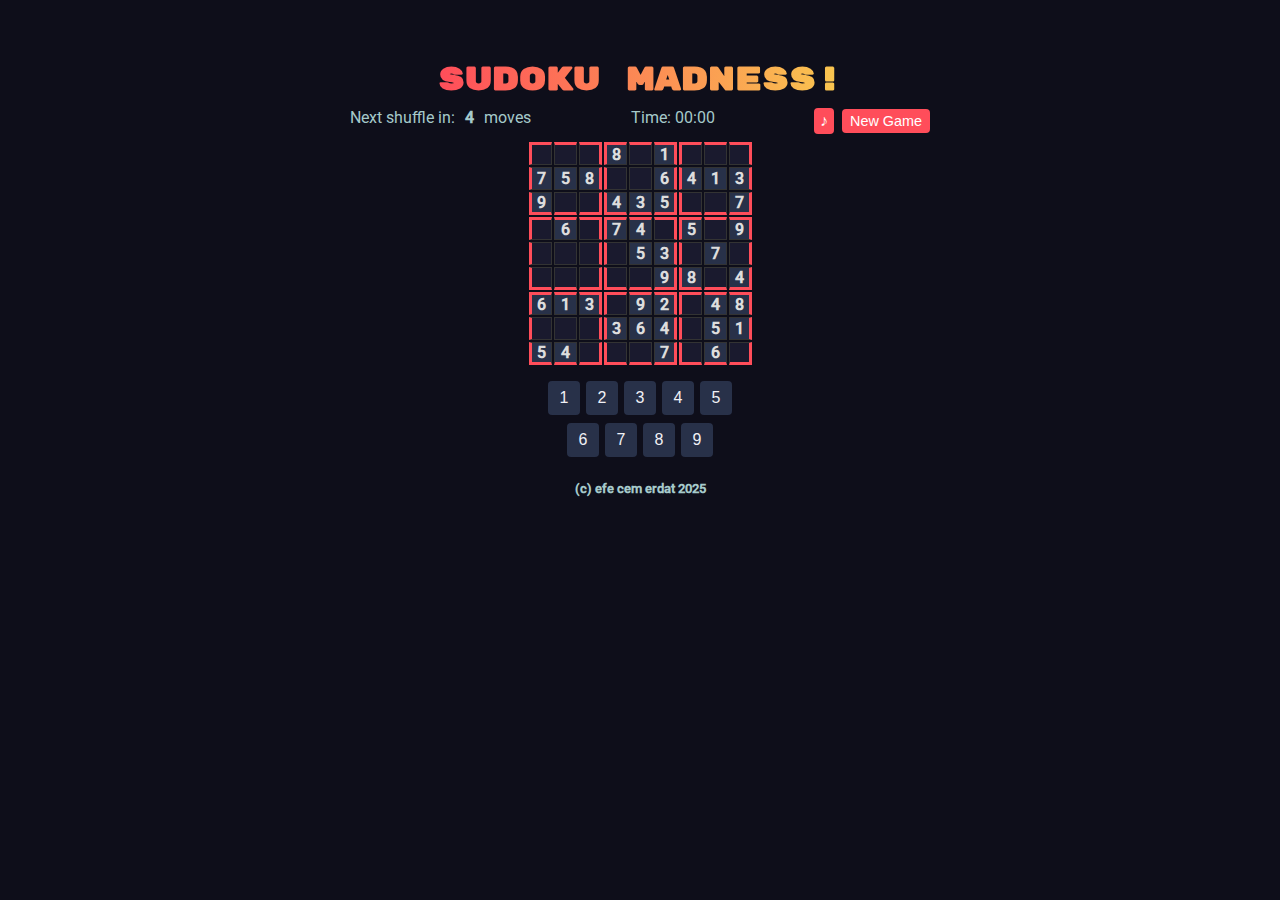
<file: SudokuMadness/index.html>
<!DOCTYPE html>
<html lang="en">
<head>
  <meta charset="UTF-8" />
  <meta name="viewport" content="width=device-width, initial-scale=1.0, maximum-scale=1.0, minimum-scale=1.0, user-scalable=no, shrink-to-fit=no"/>
  <title>Sudoku Madness!</title>
  <link rel="stylesheet" href="styles.css" />
</head>
<body>
  <div class="container">
    <h1>Sudoku Madness!</h1>
    <div class="info-bar">
      <p id="counter">Next shuffle in: <span id="shuffle-counter">…</span> moves</p>
      <p id="timer">Time: 00:00</p>
      <div class="info-buttons">
        <button id="mute-btn">♪</button>
        <button id="new-game">New Game</button>
      </div>
    </div>
    <div id="board"></div>
    <div id="numpad">
      <div class="numpad-row">
        <button class="num-btn" data-value="1">1</button>
        <button class="num-btn" data-value="2">2</button>
        <button class="num-btn" data-value="3">3</button>
        <button class="num-btn" data-value="4">4</button>
        <button class="num-btn" data-value="5">5</button>
      </div>
      <div class="numpad-row">
        <button class="num-btn" data-value="6">6</button>
        <button class="num-btn" data-value="7">7</button>
        <button class="num-btn" data-value="8">8</button>
        <button class="num-btn" data-value="9">9</button>
      </div>
    </div>
    <h3>(c) efe cem erdat 2025</h3>
  </div>
  
  <!-- Custom Dialog -->
  <div id="game-dialog" class="dialog-overlay">
    <div class="dialog-content">
      <h2 id="dialog-title"></h2>
      <p id="dialog-text"></p>
      <div class="dialog-buttons">
        <button id="dialog-btn1" class="dialog-btn primary"></button>
        <button id="dialog-btn2" class="dialog-btn secondary"></button>
      </div>
    </div>
  </div>
  
  <script src="script.js"></script>
</body>
</html>
</file>
<file: oyun/styles.css>
:root {
    --bg-color: #f5f7f5;
    --tile-border: #c5d1c5;
    --correct-color: #4c8c46;
    --present-color: #b19f4c;
    --absent-color: #3a3a3c;
    --key-bg: #d4d6da;
    --key-text: #1a1a1b;
    --key-used: #818384;
    --border-radius: 4px;
    --keyboard-width: min(100%, 440px);
    --keyboard-height: min(180px, 25vh);
}

* {
    box-sizing: border-box;
    margin: 0;
    padding: 0;
}

html, body {
    height: 100%;
    overflow: hidden;
}

body {
    font-family: -apple-system, 'Helvetica Neue', Arial, sans-serif;
    background-color: var(--bg-color);
    user-select: none;
    -webkit-user-select: none;
    touch-action: manipulation;
    display: flex;
    flex-direction: column;
    padding: env(safe-area-inset-top) env(safe-area-inset-right) env(safe-area-inset-bottom) env(safe-area-inset-left);
}

.game-container {
    display: flex;
    flex-direction: column;
    align-items: center;
    justify-content: space-between;
    width: 100%;
    max-width: 500px;
    height: 100%;
    margin: 0 auto;
    padding: 10px;
    gap: 10px;
}

.header {
    flex-shrink: 0;
    text-align: center;
    width: 100%;
}

h1 {
    color: var(--correct-color);
    font-size: clamp(24px, 5vw, 36px);
    margin: 5px 0;
}

.timer-container {
    display: flex;
    align-items: center;
    justify-content: center;
    margin: 5px auto;
    width: max-content;
    position: relative;
    padding-right: 35px;
}

.timer {
    font-size: clamp(16px, 4vw, 20px);
    color: var(--key-text);
    margin: 0;
}

#replay-btn {
    display: none;
    position: absolute;
    right: 0;
    top: 50%;
    transform: translateY(-50%);
    background: none;
    border: none;
    color: var(--key-text);
    cursor: pointer;
    font-size: clamp(16px, 4vw, 20px);
    padding: 4px;
    transition: transform 0.3s ease;
    line-height: 1;
}

#replay-btn:hover {
    transform: translateY(-50%) rotate(180deg);
}

.grid-container {
    flex: 1;
    display: flex;
    align-items: center;
    justify-content: center;
    width: 100%;
    min-height: 0;
    overflow: hidden;
    padding: 5px 0;
    max-height: calc(100vh - 220px); /* Reduced from 250px */
}

#grid {
    display: grid;
    grid-template-columns: repeat(5, 1fr);
    gap: min(0.8vh, 4px); /* Reduced gap */
    width: min(100%, min(60vh, 330px));
    height: min(70vh, 396px); /* Adjusted height */
    margin: auto;
}

/* Added new media query for small height screens */
@media (max-height: 670px) {
    .game-container {
        gap: 5px;
        padding: 5px;
    }
    
    h1 {
        margin: 2px 0;
    }

    .timer-container {
        margin: 2px auto;
    }

    .grid-container {
        padding: 2px 0;
    }

    #grid {
        gap: 3px;
        height: min(65vh, 396px);
    }

    .tile {
        font-size: min(3.5vh, 32px);
    }
}

/* Additional adjustments for very small screens */
@media (max-height: 600px) {
    #grid {
        height: min(60vh, 396px);
        gap: 2px;
    }

    .tile {
        font-size: min(3vh, 28px);
    }

    #keyboard {
        height: min(160px, 22vh);
    }
}

.tile {
    aspect-ratio: 1;
    border: 2px solid var(--tile-border);
    border-radius: var(--border-radius);
    display: flex;
    justify-content: center;
    align-items: center;
    font-size: min(4vh, 32px);
    font-weight: bold;
    text-transform: uppercase;
    transition: all 0.3s ease;
    background-color: white;
}

#keyboard {
    flex-shrink: 0;
    width: 100%;
    max-width: var(--keyboard-width);
    height: var(--keyboard-height);
    margin: 0 auto;
    padding: 5px;
    display: flex;
    flex-direction: column;
    gap: 4px;
}

.keyboard-row {
    display: flex;
    justify-content: center;
    gap: 4px;
    flex: 1;
}

.key {
    background-color: var(--key-bg);
    color: var(--key-text);
    border: none;
    border-radius: var(--border-radius);
    margin: 0;
    cursor: pointer;
    text-transform: uppercase;
    font-weight: bold;
    font-size: clamp(12px, 3vw, 16px);
    flex: 1;
    min-width: 20px;
    display: flex;
    align-items: center;
    justify-content: center;
    transition: all 0.2s ease;
    padding: 0;
}

.key.wide {
    flex: 1.5;
}

#message {
    text-align: center;
    padding: 5px;
    min-height: 20px;
    color: var(--correct-color);
    font-size: clamp(12px, 3vw, 14px);
}

.popup {
    position: fixed;
    top: 50%;
    left: 50%;
    transform: translate(-50%, -50%);
    background-color: white;
    padding: 24px 32px;
    border-radius: 12px;
    box-shadow: 0 4px 24px rgba(0,0,0,0.15);
    z-index: 1000;
    text-align: center;
    display: none;
    width: min(90%, 320px);
}

.popup h2 {
    color: var(--key-text);
    margin: 0 0 16px 0;
    font-size: clamp(18px, 5vw, 24px);
}

.popup p {
    color: var(--key-text);
    margin: 0 0 20px 0;
    font-size: clamp(14px, 4vw, 16px);
    line-height: 1.5;
}

#popup-close {
    min-width: 120px;
    background-color: var(--key-bg);
    color: var(--key-text);
    border: none;
    border-radius: 4px;
    padding: 10px 20px;
    font-size: 14px;
    font-weight: bold;
    cursor: pointer;
    transition: background-color 0.2s ease;
}

#popup-close:hover {
    background-color: #c1c1c1;
}

.correct {
    background-color: var(--correct-color);
    color: white;
    border: none;
}

.present {
    background-color: var(--present-color);
    color: white;
    border: none;
}

.absent {
    background-color: var(--absent-color);
    color: white;
    border: none;
}

.tile.shake {
    animation: shake 0.5s cubic-bezier(0.36, 0.07, 0.19, 0.97) both;
}

.tile.pop {
    animation: pop 0.3s ease-in-out;
}

.tile.flip {
    animation: flip 0.5s ease;
}

.overlay {
    position: fixed;
    top: 0;
    left: 0;
    width: 100%;
    height: 100%;
    background-color: rgba(0,0,0,0.6);
    z-index: 999;
    display: none;
    backdrop-filter: blur(4px);
}

@media (min-width: 768px) {
    .game-container {
        height: 100vh;
        max-height: 1000px;
        justify-content: flex-start;
        gap: 2vh;
        padding-top: 2vh;
    }

    .header {
        flex: 0 0 auto;
    }

    .grid-container {
        flex: 1 1 auto;
        max-height: calc(85vh - 180px);
        min-height: 400px;
    }

    #grid {
        height: 100%;
        max-height: min(78vh, 450px);
    }

    #keyboard {
        width: min(100%, 500px);
        height: auto;
        min-height: 150px;
        max-height: 180px;
        margin-top: auto;
    }

    .tile {
        font-size: min(5vh, 36px);
    }
}

@media (orientation: landscape) and (max-height: 600px) {
    .game-container {
        flex-direction: row;
        flex-wrap: wrap;
        height: 100%;
        padding: 5px;
        gap: 10px;
    }

    .header {
        width: 100%;
        flex-basis: auto;
    }

    .grid-container {
        flex: 0 1 50%;
        height: calc(100% - 80px);
    }

    #keyboard {
        flex: 0 1 45%;
        height: calc(100% - 80px);
    }

    #message {
        width: 100%;
        order: 1;
    }
}

@keyframes shake {
    10%, 90% { transform: translate3d(-1px, 0, 0); }
    20%, 80% { transform: translate3d(2px, 0, 0); }
    30%, 50%, 70% { transform: translate3d(-4px, 0, 0); }
    40%, 60% { transform: translate3d(4px, 0, 0); }
}

@keyframes pop {
    0% { transform: scale(1); }
    50% { transform: scale(1.1); }
    100% { transform: scale(1); }
}

@keyframes flip {
    0% { transform: rotateX(0); }
    50% { transform: rotateX(90deg); }
    100% { transform: rotateX(0); }
}

@supports not (padding: env(safe-area-inset-top)) {
    body {
        padding: 0;
    }
}
</file>
<file: SudokuMadness/styles.css>
/* style.css */

/* Local Fonts */
@font-face {
  font-family: 'Roboto';
  font-style: normal;
  font-weight: 400;
  font-display: swap;
  src: url('./fonts/roboto-400.ttf') format('truetype');
}

@font-face {
  font-family: 'Roboto';
  font-style: normal;
  font-weight: 500;
  font-display: swap;
  src: url('./fonts/roboto-500.ttf') format('truetype');
}

@font-face {
  font-family: 'Rubik Mono One';
  font-style: normal;
  font-weight: 400;
  font-display: swap;
  src: url('./fonts/rubik-mono-one.ttf') format('truetype');
}

:root {
  --bg: #0e0e1a;
  --cell-bg: #1a1a2e;
  --clue-bg: #283149;
  --text: #f0f0f5;
  --accent: #ff4d5a;
  --correct: #22d158;
  --incorrect: #ff3f34;
  --timer: #a5c9ca;
}

*, *::before, *::after {
  box-sizing: border-box;
  margin: 0;
  padding: 0;
  user-select: none;
  -webkit-user-select: none;
  -moz-user-select: none;
  -ms-user-select: none;
}

html, body {
  width: 100%;
  height: 100%;
}

body {
  background: var(--bg);
  color: var(--text);
  font-family: 'Roboto', sans-serif;
  display: flex;
  align-items: center;
  justify-content: center;
  overflow: hidden;
}

.container {
  width: 90vw;
  height: 90vh;
  max-width: 600px;
  max-height: 800px;
  display: flex;
  flex-direction: column;
  align-items: center;
  padding: 10px;
  background: var(--bg);
}

h1 {
  font-family: 'Rubik Mono One', sans-serif;
  font-size: 2rem;
  margin-bottom: 0.5rem;
  background: linear-gradient(90deg, #ff4d5a, #f9c74f);
  -webkit-background-clip: text;
  -webkit-text-fill-color: transparent;
}

.info-bar {
  display: flex;
  justify-content: space-between;
  width: 100%;
  margin-bottom: 0.5rem;
}

#counter, #timer {
  font-size: 1rem;
  color: var(--timer);
}

#shuffle-counter {
  font-weight: bold;
  padding: 2px 6px;
  border-radius: 3px;
  transition: all 0.3s ease;
}

#shuffle-counter.red {
  color: #ff3f34;
  background: rgba(255, 63, 52, 0.1);
}

#shuffle-counter.yellow {
  color: #f9c74f;
  background: rgba(249, 199, 79, 0.1);
}

#shuffle-counter.green {
  color: #22d158;
  background: rgba(34, 209, 88, 0.1);
}

.info-buttons {
  display: flex;
  gap: 8px;
  align-items: center;
}

#mute-btn, #new-game {
  background: var(--accent);
  border: none;
  color: #fff;
  padding: 4px 8px;
  border-radius: 4px;
  cursor: pointer;
  font-size: 0.9rem;
  transition: all 0.2s ease;
}

#mute-btn {
  padding: 4px 6px;
  font-size: 1rem;
}

#mute-btn:hover, #new-game:hover {
  transform: scale(1.05);
}

#mute-btn.muted {
  background: var(--clue-bg);
  color: var(--timer);
}

#board {
  display: grid;
  grid-template-columns: repeat(9, 1fr);
  grid-auto-rows: 1fr;
  gap: 2px;
  width: 100%;
  max-width: fit-content;            /* fill container width */
  max-height: 100%;       /* do not exceed container height */
  aspect-ratio: 1 / 1;    /* maintain square board */
  position: relative;
}



.cell {
  background: var(--cell-bg);
  border: 1px solid #333;
  aspect-ratio: 1 / 1;
  display: flex;
  align-items: center;
  justify-content: center;
  font-size: 1rem;
  cursor: pointer;
  user-select: none;
  transition: background 0.2s;
}

.cell.clue {
  background: var(--clue-bg);
  font-weight: bold;
  cursor: default;
  color: #ddd;
}

.cell.active {
  outline: 2px solid #fff;
  outline-offset: -2px;
}

.cell.correct {
  background: var(--correct);
}

.cell.incorrect {
  background: var(--incorrect);
  animation: shake 0.3s;
}

.cell.highlight {
  background: #fff !important;
  color: #000 !important;
}

@keyframes shake {
  0%,100% { transform: translateX(0); }
  25% { transform: translateX(-5px); }
  50% { transform: translateX(5px); }
  75% { transform: translateX(-5px); }
}

.shuffle-effect {
  animation: shufflePulse 0.8s ease;
}

@keyframes shufflePulse {
  0% { transform: scale(1) rotate(0deg); filter: brightness(1); }
  20% { transform: scale(1.05) rotate(5deg); filter: brightness(1.2); }
  40% { transform: scale(0.95) rotate(-3deg); filter: brightness(0.8); }
  60% { transform: scale(1.08) rotate(2deg); filter: brightness(1.3); }
  80% { transform: scale(0.98) rotate(-1deg); filter: brightness(0.9); }
  100% { transform: scale(1) rotate(0deg); filter: brightness(1); }
}


#numpad {
  display: flex;
  flex-direction: column;
  align-items: center;
  gap: 8px;
  margin-top: 16px;
  width: 100%;
}

.numpad-row {
  display: flex;
  justify-content: center;
  gap: 6px;
}

.num-btn {
  background: var(--clue-bg);
  border: none;
  border-radius: 4px;
  font-size: 1rem;
  padding: 8px 6px;
  cursor: pointer;
  color: var(--text);
  min-width: 32px;
  flex: 0 0 auto;
}

@media (max-width: 480px) {
  #numpad {
    gap: 6px;
  }
  
  .numpad-row {
    gap: 4px;
  }
  
  .num-btn {
    padding: 8px 10px;
    min-width: 36px;
    font-size: 1rem;
  }
}

.num-btn:hover {
  background: var(--cell-bg);
}

.num-btn.clear {
  background: var(--incorrect);
  color: #fff;
}

h3 {
  margin-top: 24px;
  font-size: 0.8rem;
  color: var(--timer);
}

/* Custom Dialog */
.dialog-overlay {
  display: none;
  position: fixed;
  top: 0;
  left: 0;
  width: 100%;
  height: 100%;
  background: rgba(0, 0, 0, 0.8);
  z-index: 1000;
  animation: fadeIn 0.3s ease;
}

.dialog-overlay.show {
  display: flex;
  align-items: center;
  justify-content: center;
}

.dialog-content {
  background: linear-gradient(135deg, var(--cell-bg), var(--clue-bg));
  border: 3px solid var(--accent);
  border-radius: 12px;
  padding: 24px;
  max-width: 400px;
  width: 90%;
  text-align: center;
  box-shadow: 0 10px 30px rgba(0, 0, 0, 0.5);
  animation: slideIn 0.4s ease;
}

.dialog-content h2 {
  font-family: 'Rubik Mono One', sans-serif;
  background: linear-gradient(90deg, #ff4d5a, #f9c74f);
  -webkit-background-clip: text;
  -webkit-text-fill-color: transparent;
  margin-bottom: 16px;
  font-size: 1.5rem;
}

.dialog-content p {
  color: var(--text);
  margin-bottom: 20px;
  line-height: 1.4;
}

.dialog-buttons {
  display: flex;
  gap: 12px;
  justify-content: center;
}

.dialog-btn {
  padding: 10px 20px;
  border: none;
  border-radius: 6px;
  cursor: pointer;
  font-size: 1rem;
  font-weight: 500;
  transition: all 0.2s ease;
}

.dialog-btn.primary {
  background: var(--accent);
  color: white;
}

.dialog-btn.secondary {
  background: var(--clue-bg);
  color: var(--text);
  border: 1px solid var(--accent);
}

.dialog-btn:hover {
  transform: scale(1.05);
}

.win-effect {
  animation: winCelebration 2s ease infinite;
}

@keyframes fadeIn {
  from { opacity: 0; }
  to { opacity: 1; }
}

@keyframes slideIn {
  from { transform: translateY(-50px) scale(0.8); opacity: 0; }
  to { transform: translateY(0) scale(1); opacity: 1; }
}

@keyframes winCelebration {
  0%, 100% { transform: scale(1) rotate(0deg); }
  25% { transform: scale(1.1) rotate(2deg); }
  50% { transform: scale(1.05) rotate(-1deg); }
  75% { transform: scale(1.08) rotate(1deg); }
}

.shuffle-text {
  display: inline-block;
  font-weight: bold;
  animation: shuffleTextEffect 2s ease-in-out infinite;
}

@keyframes shuffleTextEffect {
  0%, 100% { 
    color: var(--accent);
    transform: translateX(0) scale(1);
  }
  25% { 
    color: #f9c74f;
    transform: translateX(-2px) scale(1.05);
  }
  50% { 
    color: var(--correct);
    transform: translateX(2px) scale(1.1);
  }
  75% { 
    color: #ff4d5a;
    transform: translateX(-1px) scale(1.05);
  }
}
</file>
